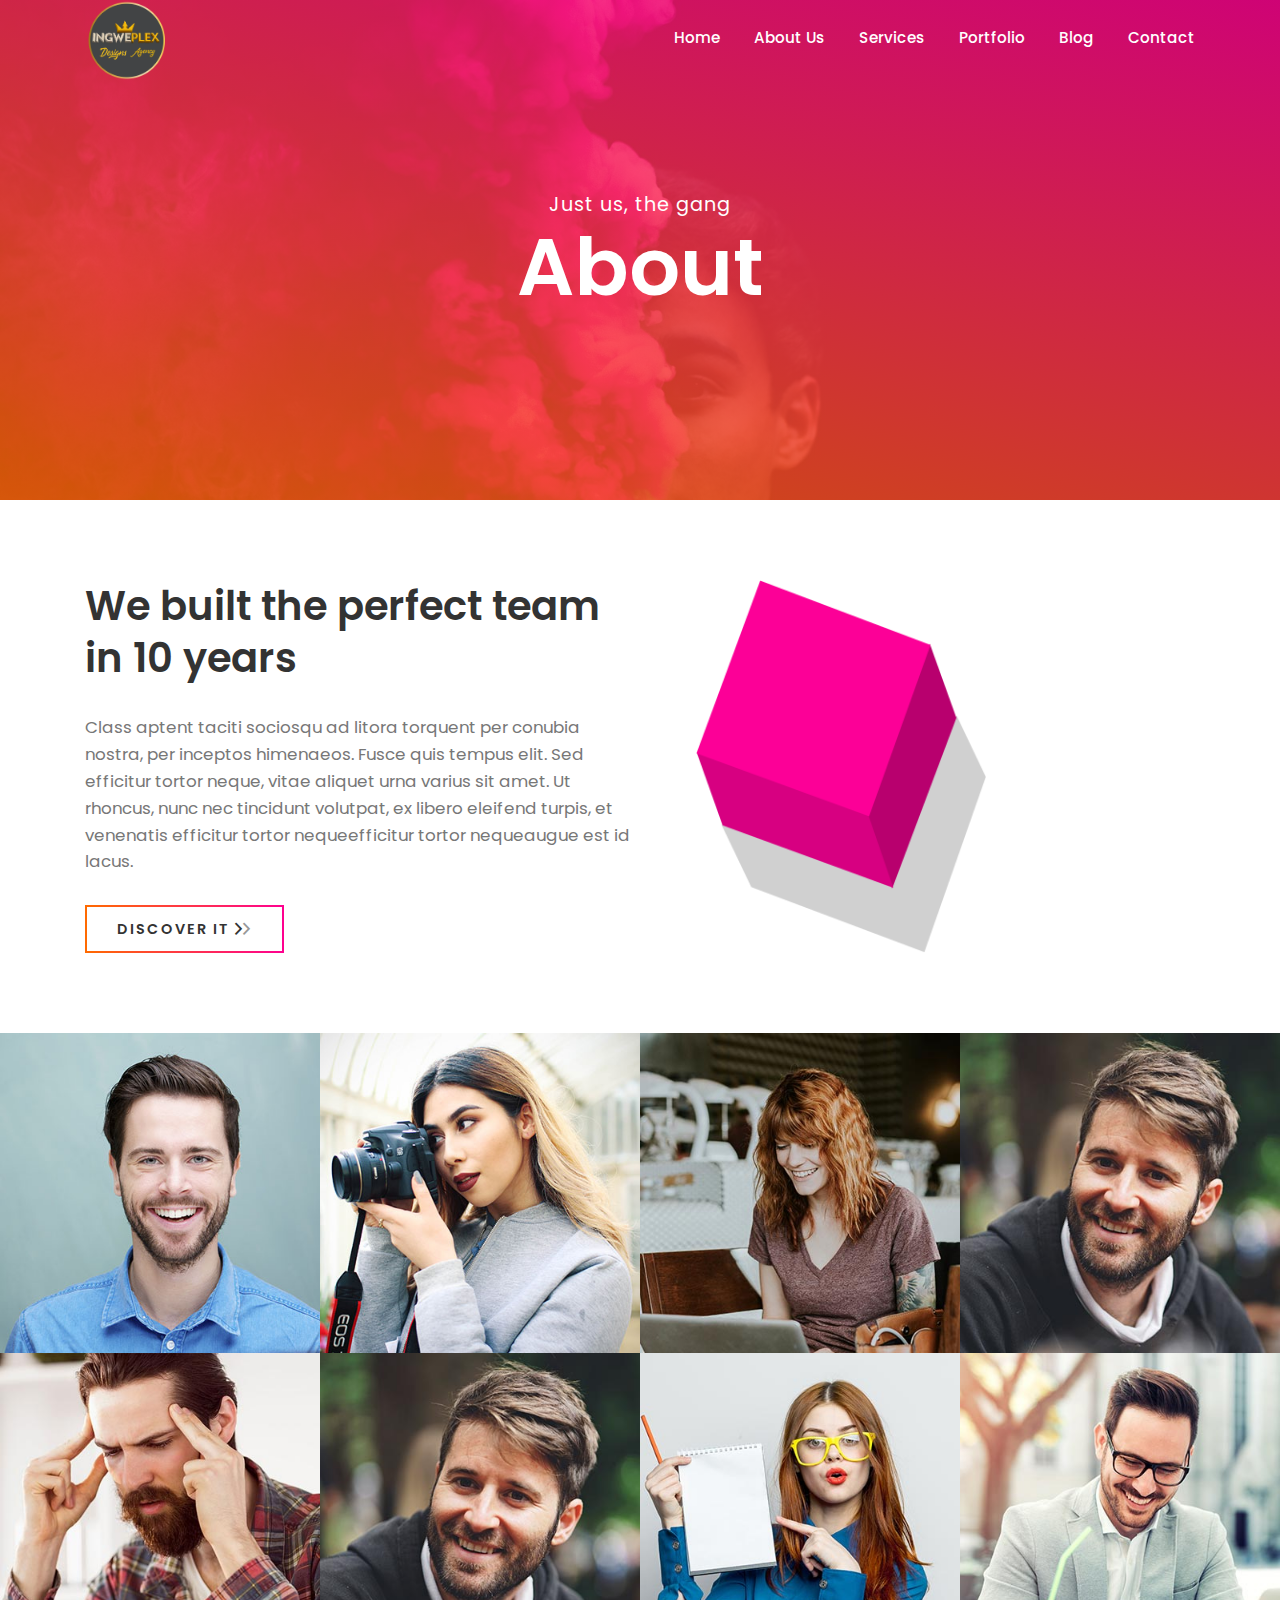
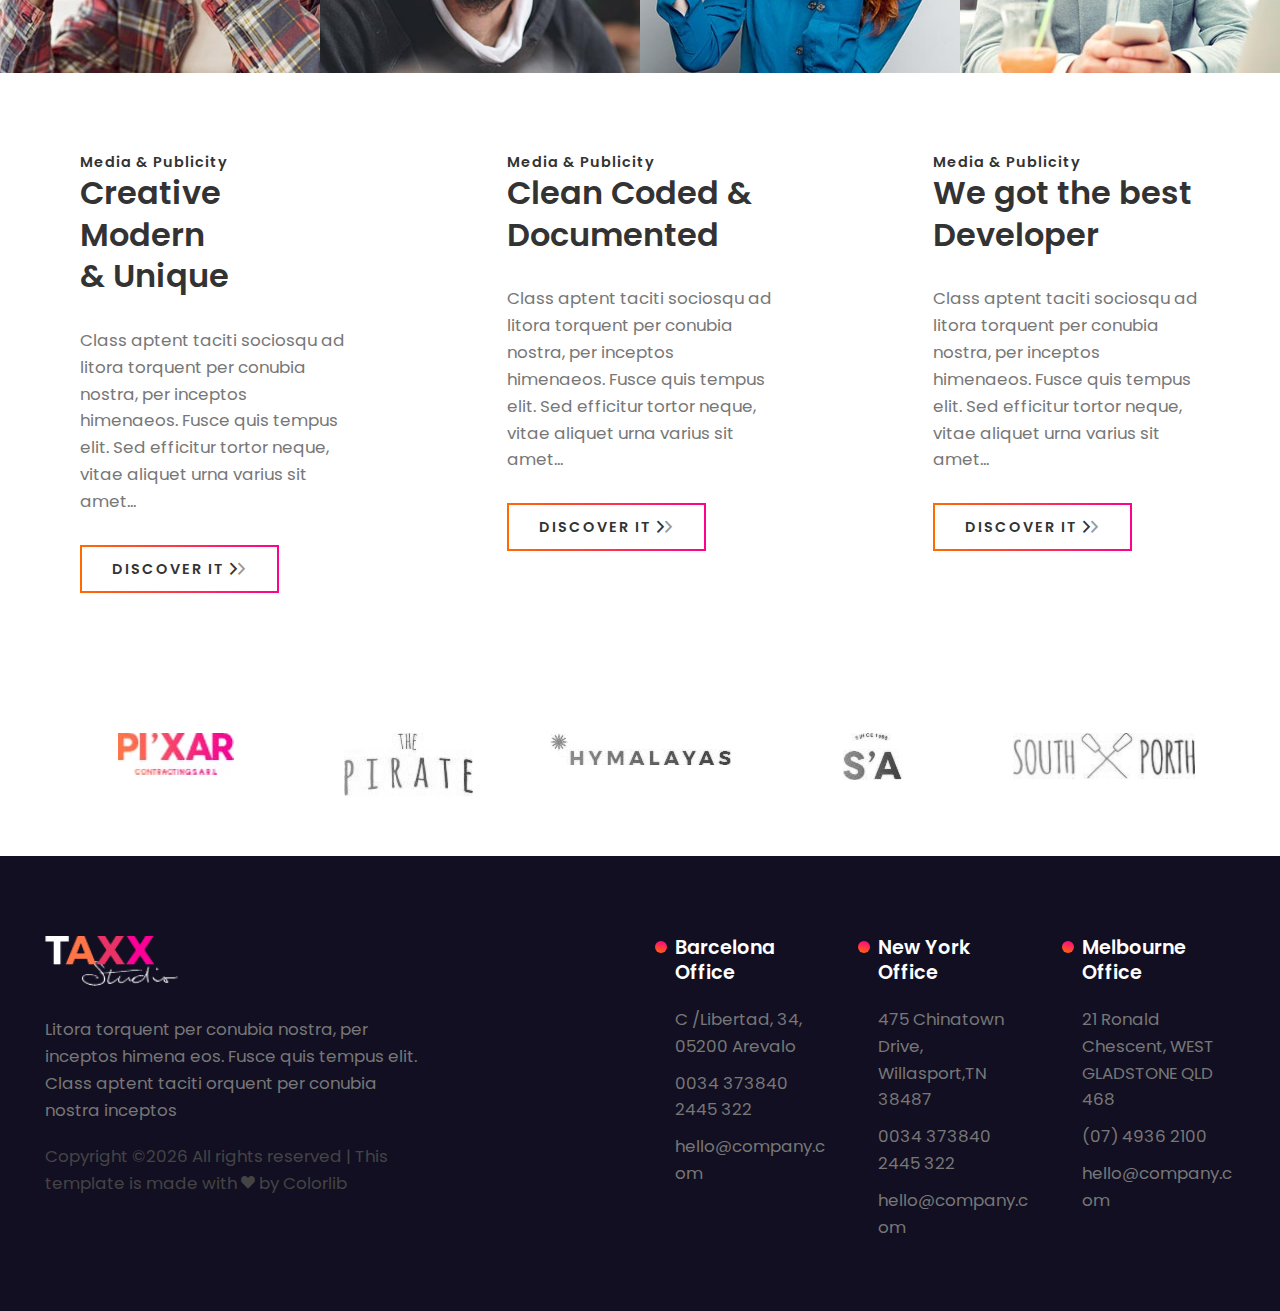
<file: 02-about-us.html>
<!DOCTYPE HTML>
<html lang="en">
<head>
	<title>Ingweplex</title>
	<meta http-equiv="X-UA-Compatible" content="IE=edge">
    <meta name="viewport" content="width=device-width, initial-scale=1">
	<meta charset="UTF-8">
	
	
	<!-- Font -->
	
	<link href="https://fonts.googleapis.com/css?family=Poppins:400,500,600,700%7CAllura" rel="stylesheet">
	
	<!-- Stylesheets -->
	
	<link href="common-css/bootstrap.css" rel="stylesheet">
	
	<link href="common-css/ionicons.css" rel="stylesheet">
	
	<link href="common-css/swiper.css" rel="stylesheet">
	
	<link href="02-about-us/css/styles.css" rel="stylesheet">
	
	<link href="02-about-us/css/responsive.css" rel="stylesheet">
	
</head>
<body>
	
 	<header>
		
		<div class="container">
		
			<a class="logo" href="#"><img src="portfolio/OFFICIAL LOGO.png" alt="Logo"></a>
			
			<div class="menu-nav-icon" data-nav-menu="#main-menu"><i class="icon ion-navicon"></i></div>
			
			<ul class="main-menu visible-on-click" id="main-menu">
				<li><a href="index.html">Home</a></li>
				<li><a href="02-about-us.html">About Us</a></li>
				<li><a href="03-services.html">Services</a></li>
				<li><a href="04-portfolio.html">Portfolio</a></li>
				<li><a href="05-news.html">Blog</a></li>
				<li><a href="06-contact.html">Contact</a></li>
			</ul><!-- main-menu -->
			
		</div><!-- container -->
	</header>

	
	<div class="main-slider" style="background-image: url(images/slider-2-1920x1080.jpg);">
		<div class="display-table center-text">
			<div class="display-table-cell">
				<div class="slider-content">
				
					<h5 class="pre-heading">Just us, the gang</h5>
					<h1><b>About</b></h1>
					
				</div><!-- slider-content-->
			</div><!--display-table-cell-->
		</div><!-- display-table-->
	</div><!-- main-slider -->
	
	
	<section class="featured-section section">
		<div class="container">
			<div class="position-relative">
				<div class="featured margin-b-30">
				
					<h3><b>We built the perfect team in 10 years</b></h3>
					<p class="margin-tb-30">Class aptent taciti sociosqu ad litora torquent per conubia nostra, 
					per inceptos himenaeos. Fusce quis tempus elit. Sed efficitur tortor neque, vitae aliquet 
					urna varius sit amet. Ut rhoncus, nunc nec tincidunt volutpat, ex libero eleifend turpis, 
					et venenatis efficitur tortor nequeefficitur tortor nequeaugue est id lacus. </p>
					<a class="btn btn-border" href="#"><b>DISCOVER IT</b><i class="ion-chevron-right"></i><i class="ion-chevron-right"></i></a>
			
				</div><!-- left-area-->
				
				<div class="box-area"><img src="images/box.png" alt=""/></div>
				
			</div><!-- position-relative-->
		</div><!-- container-->
	</section><!-- featured-section -->
	
	
	<section class="team-section">
		
		<a class="team" href="#"><img src="images/team-1-400x400.jpg" alt=""/>
			<div class="hover-color"></div>
		</a>
		<a class="team" href="#"><img src="images/team-2-400x400.jpg" alt=""/>
			<div class="hover-color"></div>
		</a>
		<a class="team" href="#"><img src="images/team-3-400x400.jpg" alt=""/>
			<div class="hover-color"></div>
		</a>
		<a class="team" href="#"><img src="images/team-4-400x400.jpg" alt=""/>
			<div class="hover-color"></div>
		</a>
		<a class="team" href="#"><img src="images/team-5-400x400.jpg" alt=""/>
			<div class="hover-color"></div>
		</a>
		<a class="team" href="#"><img src="images/team-6-400x400.jpg" alt=""/>
			<div class="hover-color"></div>
		</a>
		<a class="team" href="#"><img src="images/team-7-400x400.jpg" alt=""/>
			<div class="hover-color"></div>
		</a>
		<a class="team" href="#"><img src="images/team-8-400x400.jpg" alt=""/>
			<div class="hover-color"></div>
		</a>
		
	</section><!-- about-section -->
	
	
	<section class="about-section overflow-hidden">
		
		<div class="about">
			
			<h6><b>Media & Publicity</b></h6>
			<h4><b>Creative Modern <br/>& Unique</b></h4>
			<p class="desc margin-tb-30">Class aptent taciti sociosqu ad litora torquent per conubia nostra, 
			per inceptos himenaeos. Fusce quis tempus elit. Sed efficitur tortor neque, vitae aliquet 
			urna varius sit amet... </p>
			<a class="btn btn-border" href="#"><b>DISCOVER IT</b><i class="ion-chevron-right"></i><i class="ion-chevron-right"></i></a>
		
		</div><!-- about-->
		
		<div class="about">
			
			<h6><b>Media & Publicity</b></h6>
			<h4><b>Clean Coded & <br/>Documented</b></h4>
			<p class="desc margin-tb-30">Class aptent taciti sociosqu ad litora torquent per conubia nostra, 
			per inceptos himenaeos. Fusce quis tempus elit. Sed efficitur tortor neque, vitae aliquet 
			urna varius sit amet... </p>
			<a class="btn btn-border" href="#"><b>DISCOVER IT</b><i class="ion-chevron-right"></i><i class="ion-chevron-right"></i></a>
		
		</div><!-- about-->
		
		<div class="about">
			
			<h6><b>Media & Publicity</b></h6>
			<h4><b>We got the best <br/>Developer</b></h4>
			<p class="desc margin-tb-30">Class aptent taciti sociosqu ad litora torquent per conubia nostra, 
			per inceptos himenaeos. Fusce quis tempus elit. Sed efficitur tortor neque, vitae aliquet 
			urna varius sit amet... </p>
			<a class="btn btn-border" href="#"><b>DISCOVER IT</b><i class="ion-chevron-right"></i><i class="ion-chevron-right"></i></a>
		
		</div><!-- about-->
		
	</section><!-- about-section -->
	
	
	<section class="client-section center-text">
		<div class="container">
			<div class="swiper-container position-static" data-slide-effect="slide" data-autoheight="false" 
				data-swiper-speed="500" data-swiper-autoplay="1000" data-swiper-margin="50" data-swiper-slides-per-view="5"
				data-swiper-breakpoints="true" data-swiper-loop="true" >
				<div class="swiper-wrapper">
					
					<div class="swiper-slide">
						<a href="#"><img src="images/client-1.jpg" alt="Blog Image"></a>
					</div><!-- swiper-slide -->
					
					<div class="swiper-slide">
						<a href="#"><img src="images/client-2.jpg" alt="Blog Image"></a>
					</div><!-- swiper-slide -->
					
					<div class="swiper-slide">
						<a href="#"><img src="images/client-3.jpg" alt="Blog Image"></a>
					</div><!-- swiper-slide -->
					
					<div class="swiper-slide">
						<a href="#"><img src="images/client-4.jpg" alt="Blog Image"></a>
					</div><!-- swiper-slide -->
					
					<div class="swiper-slide">
						<a href="#"><img src="images/client-5.jpg" alt="Blog Image"></a>
					</div><!-- swiper-slide -->
					
				</div><!-- swiper-wrapper -->
			</div><!-- swiper-container -->
	
		</div><!-- container -->
	</section><!-- client-section -->
	
	<footer>
		<div class="container-fluid">
			<div class="row">
				<div class="col-md-6 col-lg-3 col-xl-4">
					<div class="margin-b-30">
						<a class="logo margin-b-10" href="#"><img src="images/logo-white.png" alt="Logo"></a>
						
						<p class="margin-tb-20">Litora torquent per conubia nostra, per inceptos himena eos. 
							Fusce quis tempus elit. Class aptent taciti orquent per conubia nostra inceptos<p>
						<p class="font-black-lite copyright"><!-- Link back to Colorlib can't be removed. Template is licensed under CC BY 3.0. -->
Copyright &copy;<script>document.write(new Date().getFullYear());</script> All rights reserved | This template is made with <i class="ion-heart" aria-hidden="true"></i> by <a href="https://colorlib.com" target="_blank">Colorlib</a>
<!-- Link back to Colorlib can't be removed. Template is licensed under CC BY 3.0. -->
</p>
						
					</div><!-- margin-b-30 -->
				</div><!-- col-sm-6 -->
				
				<div class="hidden-lg-down col-xl-2"></div>
				
				<div class="col-md-6 col-lg-3 col-xl-2">
					<div class="footer-section margin-b-30">
						<h5 class="title margin-b-20"><b>Barcelona Office</b></h5>
						<p>C /Libertad, 34, 05200 Arevalo</p>
						<p class="margin-tb-10">0034 373840 2445 322</p>
						<p>hello@company.com</p>
					</div><!-- footer-section -->
				</div><!-- col-sm-2 -->
				
				<div class="col-md-6 col-lg-3 col-xl-2">
					<div class="footer-section margin-b-30">
						<h5 class="title margin-b-20"><b>New York Office</b></h5>
						<p>475 Chinatown Drive, Willasport,TN 38487</p>
						<p class="margin-tb-10">0034 373840 2445 322</p>
						<p>hello@company.com</p>
					</div><!-- footer-section -->
				</div><!-- col-sm-2 -->
				
				<div class="col-md-6 col-lg-3 col-xl-2">
					<div class="footer-section margin-b-30">
						<h5 class="title margin-b-20"><b>Melbourne Office</b></h5>
						<p>21 Ronald Chescent, WEST GLADSTONE QLD 468</p>
						<p class="margin-tb-10">(07) 4936 2100</p>
						<p>hello@company.com</p>
					</div><!-- footer-section -->
				</div><!-- col-sm-2 -->
				
			</div><!-- row -->
		</div><!-- container -->
	</footer>
	
	<!-- SCIPTS -->
	
	<script src="common-js/jquery-3.1.1.min.js"></script>
	
	<script src="common-js/tether.min.js"></script>
	
	<script src="common-js/bootstrap.js"></script>
	
	<script src="common-js/swiper.js"></script>
	
	<script src="common-js/scripts.js"></script>
	
	
</body>
</html>
</file>
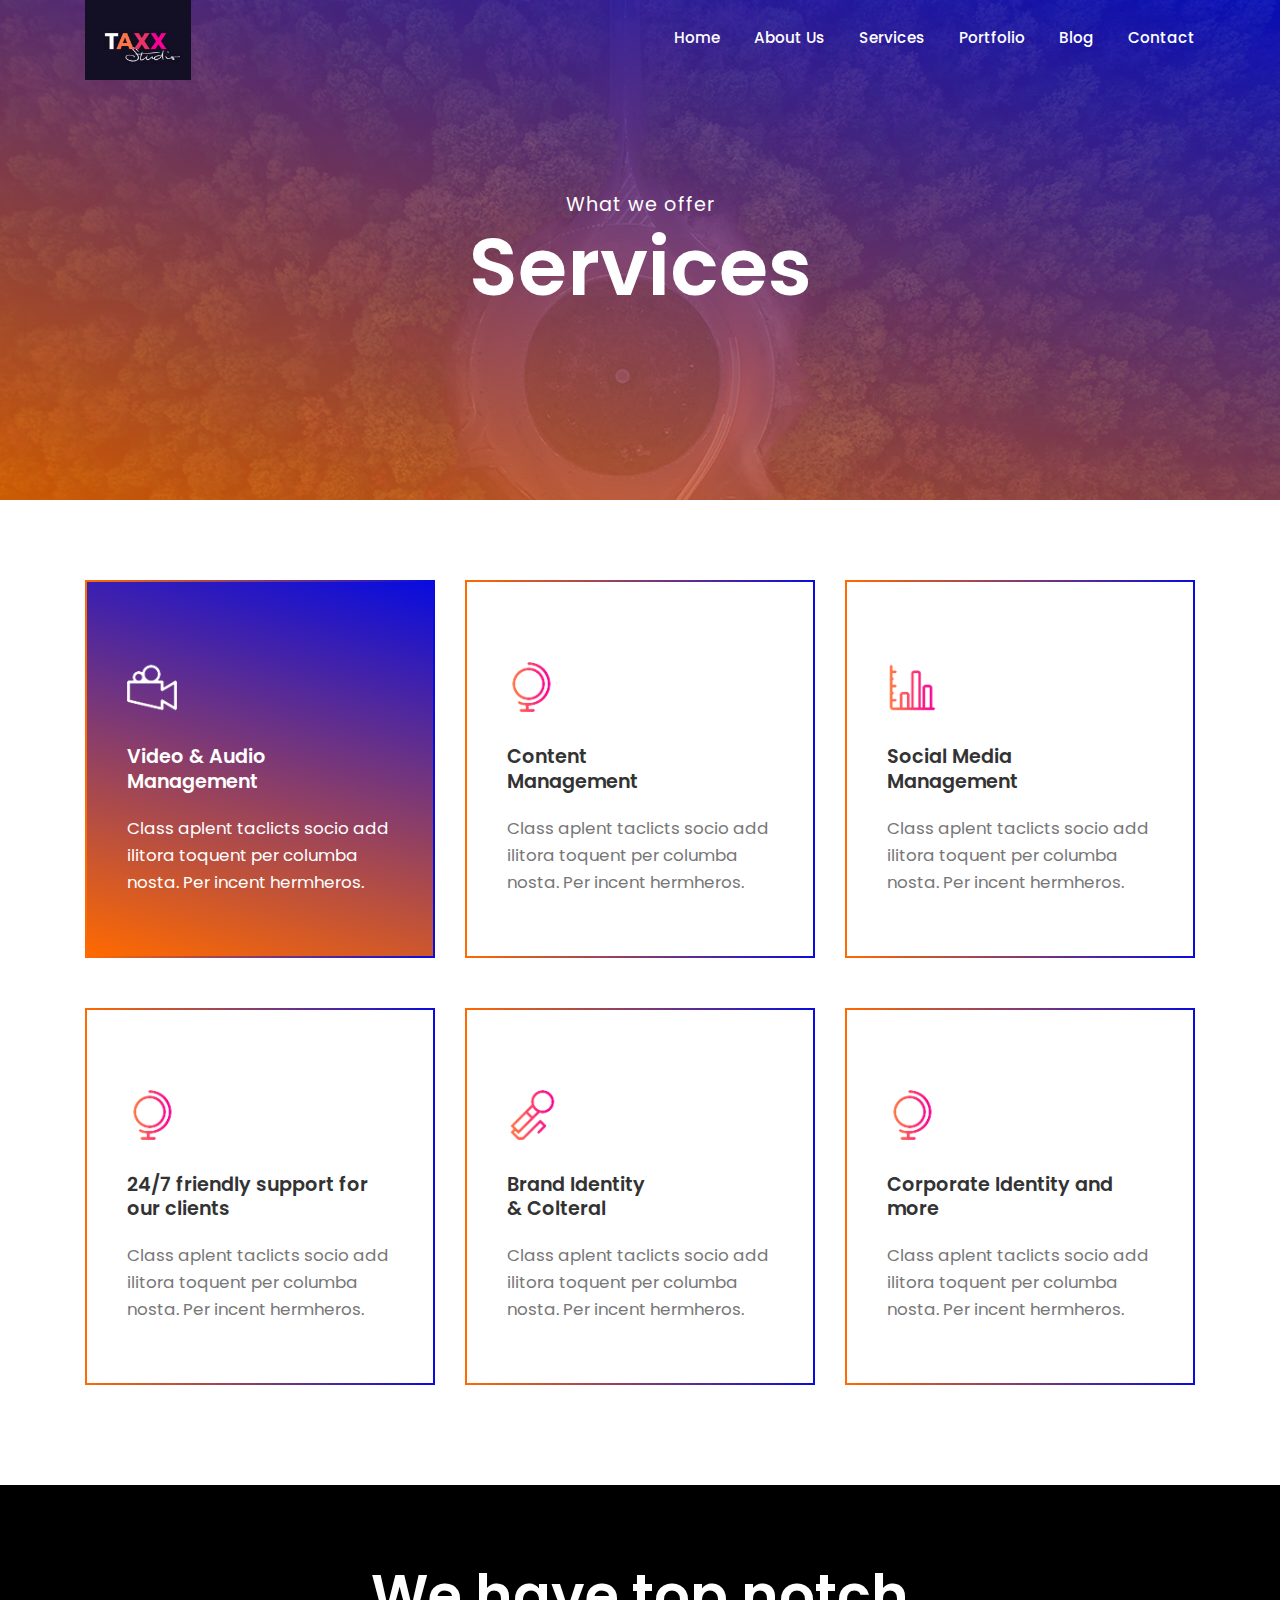
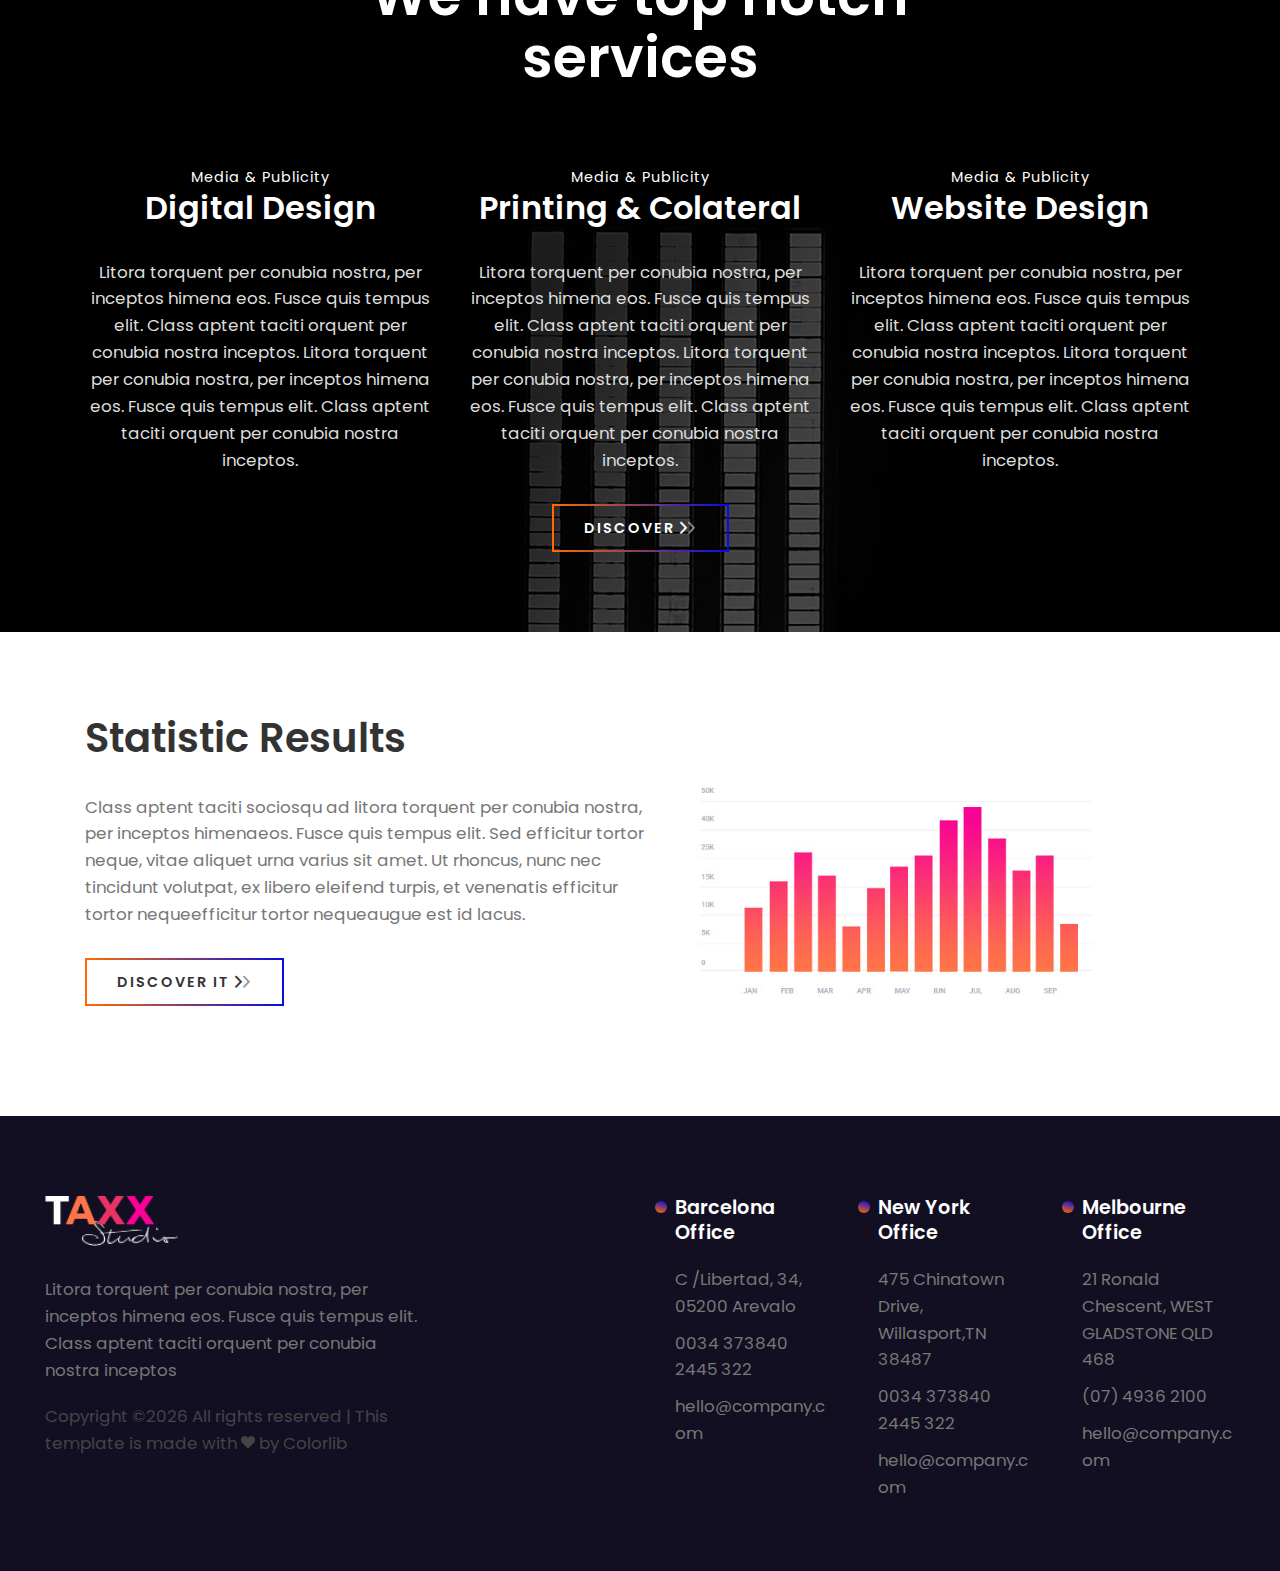
<file: 03-services.html>
<!DOCTYPE HTML>
<html lang="en">
<head>
	<title>Taxx</title>
	<meta http-equiv="X-UA-Compatible" content="IE=edge">
    <meta name="viewport" content="width=device-width, initial-scale=1">
	<meta charset="UTF-8">
	
	
	<!-- Font -->
	
	<link href="https://fonts.googleapis.com/css?family=Poppins:400,500,600,700%7CAllura" rel="stylesheet">
	
	<!-- Stylesheets -->
	
	<link href="common-css/bootstrap.css" rel="stylesheet">
	
	<link href="common-css/ionicons.css" rel="stylesheet">
	
	<link href="03-services/css/styles.css" rel="stylesheet">
	
	<link href="03-services/css/responsive.css" rel="stylesheet">
	
</head>
<body>
	
 	<header>
		
		<div class="container">
		
			<a class="logo" href="#"><img src="images/logo-with-bg.jpg" alt="Logo"></a>
			
			<div class="menu-nav-icon" data-nav-menu="#main-menu"><i class="icon ion-navicon"></i></div>
			
			<ul class="main-menu visible-on-click" id="main-menu">
				<li><a href="index.html">Home</a></li>
				<li><a href="02-about-us.html">About Us</a></li>
				<li><a href="03-services.html">Services</a></li>
				<li><a href="04-portfolio.html">Portfolio</a></li>
				<li><a href="05-news.html">Blog</a></li>
				<li><a href="06-contact.html">Contact</a></li>
			</ul><!-- main-menu -->
			
		</div><!-- container -->
	</header>

	
	<div class="main-slider" style="background-image: url(images/slider-3-1920x1080.jpg);">
		<div class="display-table center-text">
			<div class="display-table-cell">
				<div class="slider-content">
				
					<h5 class="pre-heading">What we offer</h5>
					<h1><b>Services</b></h1>
					
				</div><!-- slider-content-->
			</div><!--display-table-cell-->
		</div><!-- display-table-->
	</div><!-- main-slider -->
	
	
	
	<section class="iconbox-section section">
		<div class="container">
			<div class="row">
					
				<div class="col-sm-12 col-md-6 col-lg-4">
					<a class="icnbox active margin-b-50" href="#">
						<i class="margin-b-10 icon icon-gradient-2 icon-gradient-camera"></i>
						<h5 class="margin-tb-20"><b>Video & Audio <br/>Management</b></h5>
						<p class="desc">Class aplent taclicts socio add ilitora toquent per columba nosta.
							Per incent hermheros.</p>
					</a><!-- icnbox -->
				</div><!-- col-sm-4 -->
				
				<div class="col-sm-12 col-md-6 col-lg-4">
					<a class="icnbox margin-b-50" href="#">
						<i class="margin-b-10 icon icon-gradient-2 icon-gradient-four-arrow"></i>
						<h5 class="margin-tb-20"><b>Content <br/>Management</b></h5>
						<p class="desc">Class aplent taclicts socio add ilitora toquent per columba nosta.
							Per incent hermheros.</p>
					</a><!-- icnbox -->
				</div><!-- col-sm-4 -->
				
				<div class="col-sm-12 col-md-6 col-lg-4">
					<a class="icnbox margin-b-50" href="#">
						<i class="margin-b-10 icon icon-gradient-2 icon-gradient-bar-chart"></i>
						<h5 class="margin-tb-20"><b>Social Media <br/>Management</b></h5>
						<p class="desc">Class aplent taclicts socio add ilitora toquent per columba nosta.
							Per incent hermheros.</p>
					</a><!-- icnbox -->
				</div><!-- col-sm-4 -->
				
				<div class="col-sm-12 col-md-6 col-lg-4">
					<a class="icnbox margin-b-50" href="#">
						<i class="margin-b-10 icon icon-gradient-2 icon-gradient-world"></i>
						<h5 class="margin-tb-20"><b>24/7 friendly support for our clients</b></h5>
						<p class="desc">Class aplent taclicts socio add ilitora toquent per columba nosta.
							Per incent hermheros.</p>
					</a><!-- icnbox -->
				</div><!-- col-sm-4 -->
				
				<div class="col-sm-12 col-md-6 col-lg-4">
					<a class="icnbox margin-b-50" href="#">
						<i class="margin-b-10 icon icon-gradient-2 icon-gradient-mike"></i>
						<h5 class="margin-tb-20"><b>Brand Identity <br/>& Colteral</b></h5>
						<p class="desc">Class aplent taclicts socio add ilitora toquent per columba nosta.
							Per incent hermheros.</p>
					</a><!-- icnbox -->
				</div><!-- col-sm-4 -->
				
				<div class="col-sm-12 col-md-6 col-lg-4">
					<a class="icnbox margin-b-50" href="#">
						<i class="margin-b-10 icon icon-gradient-2 icon-gradient-world"></i>
						<h5 class="margin-tb-20"><b>Corporate Identity and more</b></h5>
						<p class="desc">Class aplent taclicts socio add ilitora toquent per columba nosta.
							Per incent hermheros.</p>
					</a><!-- icnbox -->
				</div><!-- col-sm-4 -->
				
			</div><!-- row-->
		</div><!-- container-->
	</section><!-- iconbox-section -->
	
	
	<section class="top-service-section section center-text font-white">
		<div class="container">
			<div class="row">
				<div class="col-sm-2"></div>
				
				<div class="col-sm-8">
					<h2 class="heading margin-b-80"><b>We have top notch services</b></h2>
				</div>
				
				<div class="col-sm-12 col-md-6 col-lg-4">
					<h6>Media & Publicity</h6>
					<h4 class="margin-t-10"><b>Digital Design</b></h6>
					<p class="margin-tb-30 font-semi-white">Litora torquent per conubia nostra, per inceptos himena eos. Fusce quis tempus elit. 
					Class aptent taciti orquent per conubia nostra inceptos. Litora torquent per conubia 
					nostra, per inceptos himena eos. Fusce quis tempus elit. 
					Class aptent taciti orquent per conubia nostra inceptos.</p>
				</div><!-- col-md-4-->
				
				<div class="col-sm-12 col-md-6 col-lg-4">
					<h6>Media & Publicity</h6>
					<h4 class="margin-t-10"><b>Printing & Colateral</b></h6>
					<p class="margin-tb-30 font-semi-white">Litora torquent per conubia nostra, per inceptos himena eos. Fusce quis tempus elit. 
					Class aptent taciti orquent per conubia nostra inceptos. Litora torquent per conubia 
					nostra, per inceptos himena eos. Fusce quis tempus elit. 
					Class aptent taciti orquent per conubia nostra inceptos.</p>
				</div><!-- col-md-4-->
				
				<div class="col-sm-12 col-md-6 col-lg-4">
					<h6>Media & Publicity</h6>
					<h4 class="margin-t-10"><b>Website Design</b></h6>
					<p class="margin-tb-30 font-semi-white">Litora torquent per conubia nostra, per inceptos himena eos. Fusce quis tempus elit. 
					Class aptent taciti orquent per conubia nostra inceptos. Litora torquent per conubia 
					nostra, per inceptos himena eos. Fusce quis tempus elit. 
					Class aptent taciti orquent per conubia nostra inceptos.</p>
				</div><!-- col-md-4-->
				
			</div><!-- row-->
			
			<a class="btn btn-border margin-b-30" href="#"><b>DISCOVER</b><i class="ion-chevron-right"></i><i class="ion-chevron-right"></i></a>
		</div><!-- container-->
	</section><!-- top-service-section -->
	
	<section class="statistic-section section">
		<div class="container">
			<div class="position-relative">
				<div class="statistic margin-b-30">
				
					<h3><b>Statistic Results</b></h3>
					<p class="margin-tb-30">Class aptent taciti sociosqu ad litora torquent per conubia nostra, 
					per inceptos himenaeos. Fusce quis tempus elit. Sed efficitur tortor neque, vitae aliquet 
					urna varius sit amet. Ut rhoncus, nunc nec tincidunt volutpat, ex libero eleifend turpis, 
					et venenatis efficitur tortor nequeefficitur tortor nequeaugue est id lacus. </p>
					<a class="btn btn-border margin-b-30" href="#"><b>DISCOVER IT</b><i class="ion-chevron-right"></i><i class="ion-chevron-right"></i></a>
			
				</div><!-- left-area-->
				
				<div class="chart-area margin-b-30">
					<img src="images/chart.jpg" alt=""/>
				</div><!-- right-area-->
				
			</div><!-- position-relative-->
		</div><!-- container-->
	</section><!-- statistic-section -->
	
	
	<footer>
		<div class="container-fluid">
			<div class="row">
				<div class="col-md-6 col-lg-3 col-xl-4">
					<div class="margin-b-30">
						<a class="logo margin-b-10" href="#"><img src="images/logo-white.png" alt="Logo"></a>
						
						<p class="margin-tb-20">Litora torquent per conubia nostra, per inceptos himena eos. 
							Fusce quis tempus elit. Class aptent taciti orquent per conubia nostra inceptos<p>
						<p class="font-black-lite copyright"><!-- Link back to Colorlib can't be removed. Template is licensed under CC BY 3.0. -->
Copyright &copy;<script>document.write(new Date().getFullYear());</script> All rights reserved | This template is made with <i class="ion-heart" aria-hidden="true"></i> by <a href="https://colorlib.com" target="_blank">Colorlib</a>
<!-- Link back to Colorlib can't be removed. Template is licensed under CC BY 3.0. -->
</p>
						
					</div><!-- margin-b-30 -->
				</div><!-- col-sm-6 -->
				
				<div class="hidden-lg-down col-xl-2"></div>
				
				<div class="col-md-6 col-lg-3 col-xl-2">
					<div class="footer-section margin-b-30">
						<h5 class="title margin-b-20"><b>Barcelona Office</b></h5>
						<p>C /Libertad, 34, 05200 Arevalo</p>
						<p class="margin-tb-10">0034 373840 2445 322</p>
						<p>hello@company.com</p>
					</div><!-- footer-section -->
				</div><!-- col-sm-2 -->
				
				<div class="col-md-6 col-lg-3 col-xl-2">
					<div class="footer-section margin-b-30">
						<h5 class="title margin-b-20"><b>New York Office</b></h5>
						<p>475 Chinatown Drive, Willasport,TN 38487</p>
						<p class="margin-tb-10">0034 373840 2445 322</p>
						<p>hello@company.com</p>
					</div><!-- footer-section -->
				</div><!-- col-sm-2 -->
				
				<div class="col-md-6 col-lg-3 col-xl-2">
					<div class="footer-section margin-b-30">
						<h5 class="title margin-b-20"><b>Melbourne Office</b></h5>
						<p>21 Ronald Chescent, WEST GLADSTONE QLD 468</p>
						<p class="margin-tb-10">(07) 4936 2100</p>
						<p>hello@company.com</p>
					</div><!-- footer-section -->
				</div><!-- col-sm-2 -->
				
			</div><!-- row -->
		</div><!-- container -->
	</footer>
	
	<!-- SCIPTS -->
	
	<script src="common-js/jquery-3.1.1.min.js"></script>
	
	<script src="common-js/tether.min.js"></script>
	
	<script src="common-js/bootstrap.js"></script>
	
	<script src="common-js/scripts.js"></script>
	
	
</body>
</html>
</file>
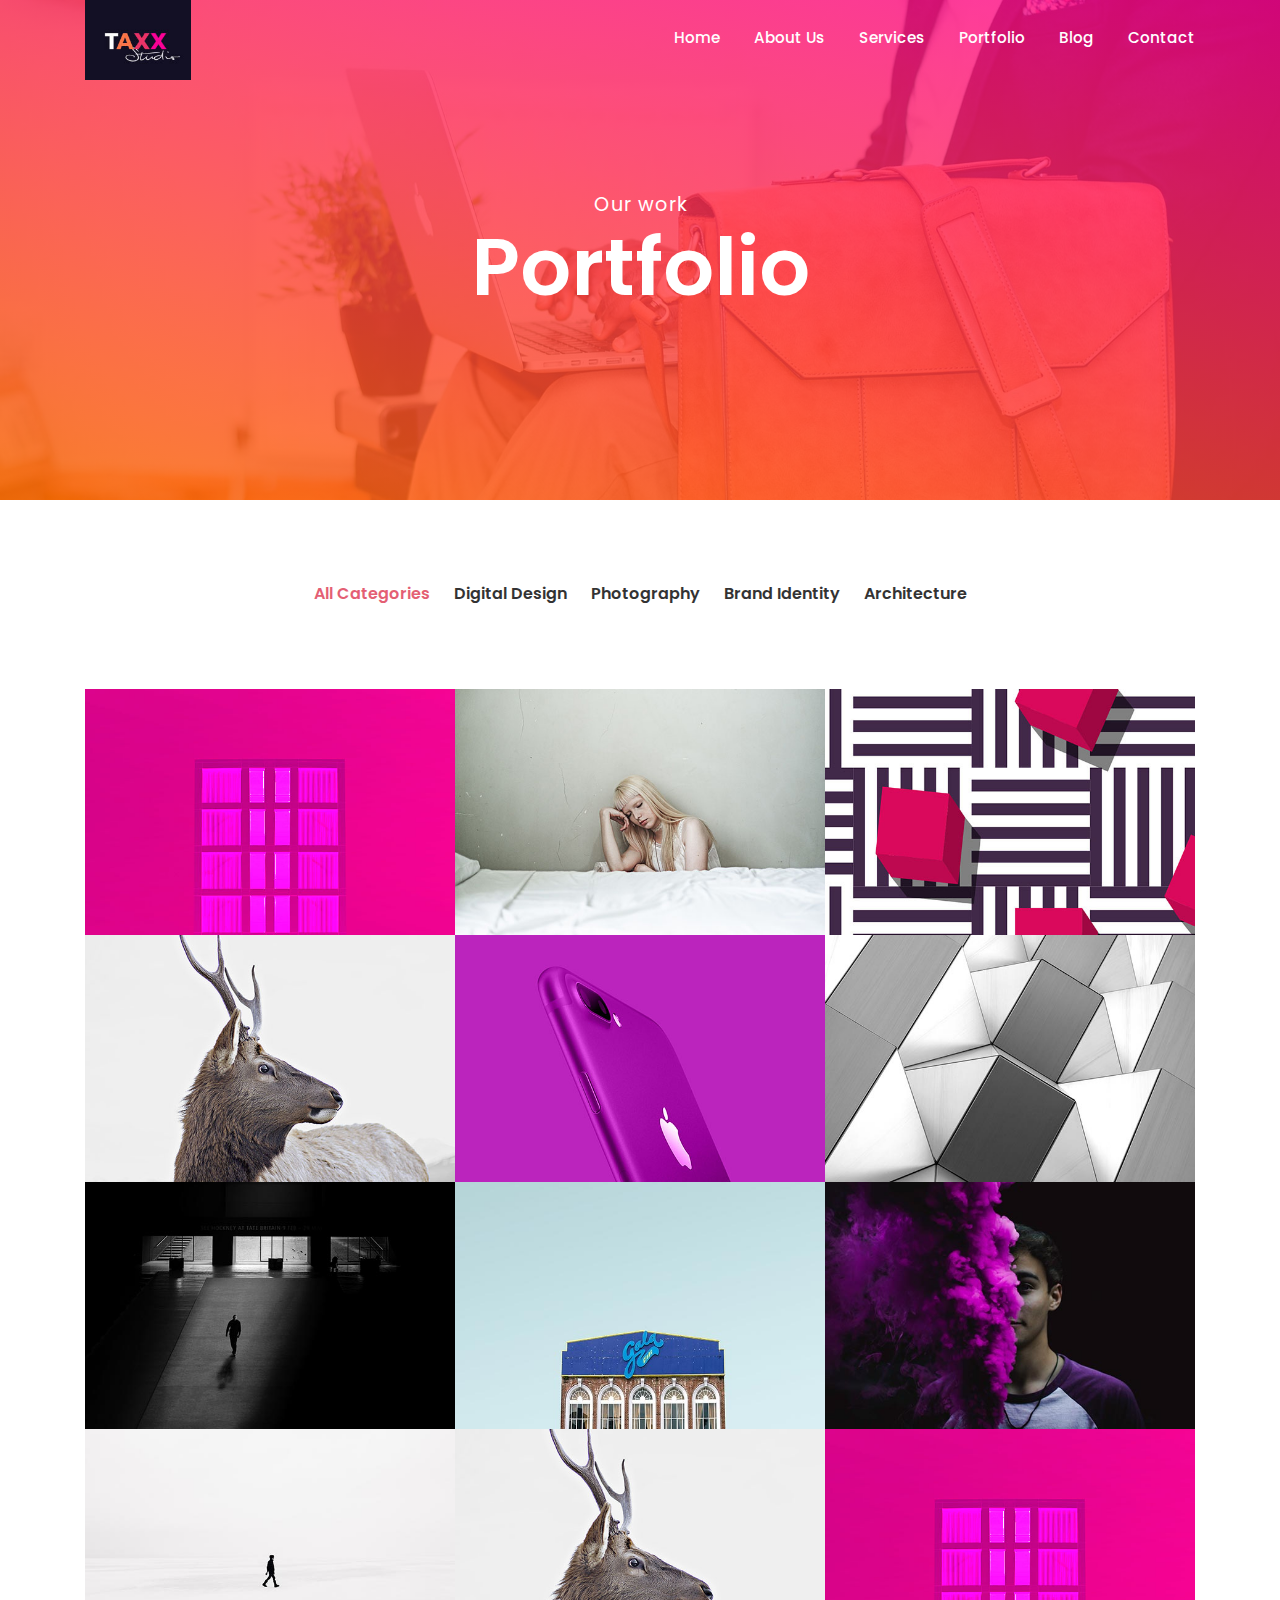
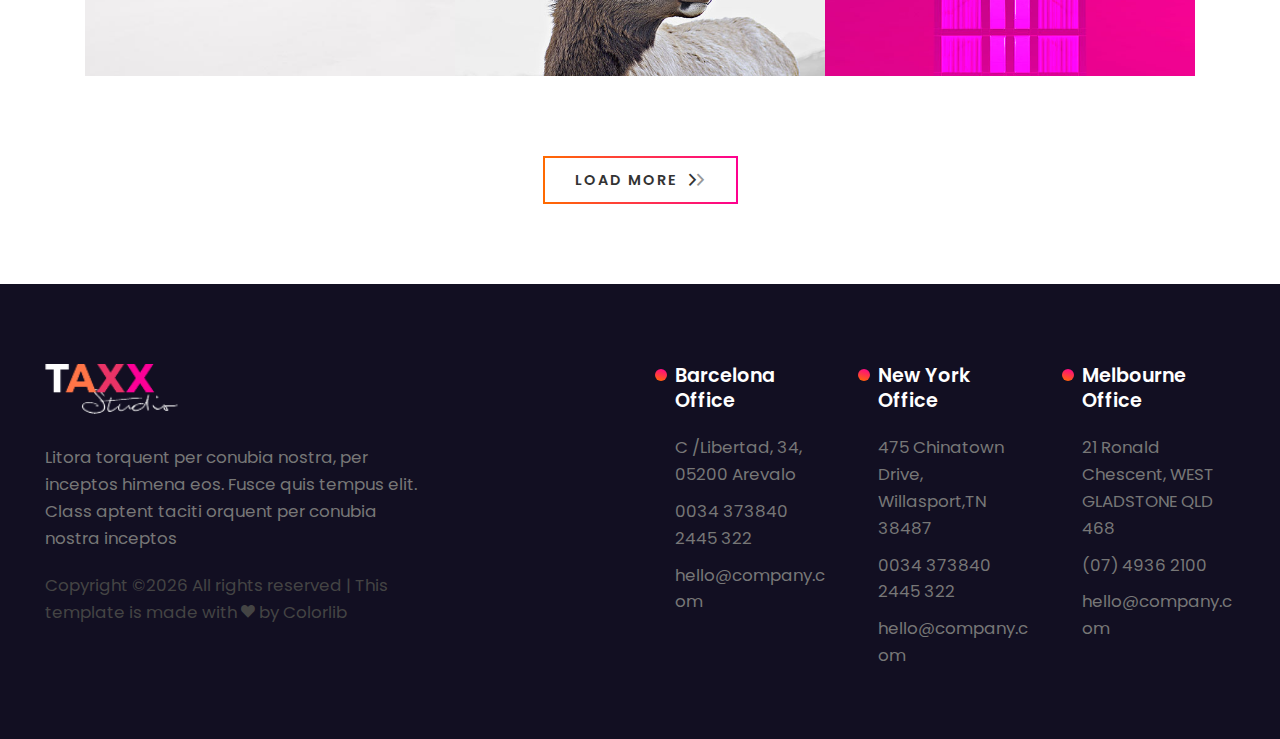
<file: 04-portfolio.html>
<!DOCTYPE HTML>
<html lang="en">
<head>
	<title>Taxx</title>
	<meta http-equiv="X-UA-Compatible" content="IE=edge">
    <meta name="viewport" content="width=device-width, initial-scale=1">
	<meta charset="UTF-8">
	
	
	<!-- Font -->
	
	<link href="https://fonts.googleapis.com/css?family=Poppins:400,500,600,700%7CAllura" rel="stylesheet">
	
	<!-- Stylesheets -->
	
	<link href="common-css/bootstrap.css" rel="stylesheet">
	
	<link href="common-css/ionicons.css" rel="stylesheet">
	
	<link href="04-portfolio/css/styles.css" rel="stylesheet">
	
	<link href="04-portfolio/css/responsive.css" rel="stylesheet">
	
</head>
<body>
	
 	<header>
		
		<div class="container">
		
			<a class="logo" href="#"><img src="images/logo-with-bg.jpg" alt="Logo"></a>
			
			<div class="menu-nav-icon" data-nav-menu="#main-menu"><i class="icon ion-navicon"></i></div>
			
			<ul class="main-menu visible-on-click" id="main-menu">
				<li><a href="index.html">Home</a></li>
				<li><a href="02-about-us.html">About Us</a></li>
				<li><a href="03-services.html">Services</a></li>
				<li><a href="04-portfolio.html">Portfolio</a></li>
				<li><a href="05-news.html">Blog</a></li>
				<li><a href="06-contact.html">Contact</a></li>
			</ul><!-- main-menu -->
			
		</div><!-- container -->
	</header>

	
	<div class="main-slider" style="background-image: url(images/slider-5-1920x1080.jpg);">
		<div class="display-table center-text">
			<div class="display-table-cell">
				<div class="slider-content">
				
					<h5 class="pre-heading">Our work</h5>
					<h1><b>Portfolio</b></h1>
					
				</div><!-- slider-content-->
			</div><!--display-table-cell-->
		</div><!-- display-table-->
	</div><!-- main-slider -->
	
	
	
	<section class="porfolio-section section center-text">
		<div class="container">
			<div class="portfolioFilter clearfix margin-b-80">
				<a href="#" data-filter="*" class="current"><b>All Categories</b></a>
				<a href="#" data-filter=".digital-design"><b>Digital Design</b></a>
				<a href="#" data-filter=".photography"><b>Photography</b></a>
				<a href="#" data-filter=".brand-identity"><b>Brand Identity</b></a>
				<a href="#" data-filter=".architecture"><b>Architecture</b></a>
			</div><!-- portfolioFilter -->
			
			<div class="portfolioContainer image-gallery margin-b-80">
				
				<div class="p-item digital-design"><a href="#">
					<img src="images/portfolio-1-600x400.jpg" alt="Gallery Image">
						<div class="portfolio-info">
							<div class="display-table">
								<div class="display-table-cell">
									<h5 class="title"><b>Corporate and Brand Identity</b></h5>
									<h6 class="pre-title">BRAND IDENTITY</h6>
								</div><!-- display-table-cell -->
							</div><!-- display-table -->
						</div><!-- portfolio-info -->
					</a>
				</div><!-- p-item -->
				
				<div class="p-item architecture"><a href="#">
					<img src="images/portfolio-2-600x400.jpg" alt="Gallery Image">
					<div class="portfolio-info">
							<div class="display-table">
								<div class="display-table-cell">
									<h5 class="title"><b>Corporate and Brand Identity</b></h5>
									<h6 class="pre-title">BRAND IDENTITY</h6>
								</div><!-- display-table-cell -->
							</div><!-- display-table -->
						</div><!-- portfolio-info -->
					</a>
				</div><!-- p-item -->
					
				<div class="p-item photography"><a href="#">
					<img src="images/portfolio-3-600x400.jpg" alt="Gallery Image">
					<div class="portfolio-info">
							<div class="display-table">
								<div class="display-table-cell">
									<h5 class="title"><b>Corporate and Brand Identity</b></h5>
									<h6 class="pre-title">BRAND IDENTITY</h6>
								</div><!-- display-table-cell -->
							</div><!-- display-table -->
						</div><!-- portfolio-info -->
					</a>
				</div><!-- p-item -->
					
				<div class="p-item photography"><a href="#">
					<img src="images/portfolio-4-600x400.jpg" alt="Gallery Image">
					<div class="portfolio-info">
							<div class="display-table">
								<div class="display-table-cell">
									<h5 class="title"><b>Corporate and Brand Identity</b></h5>
									<h6 class="pre-title">BRAND IDENTITY</h6>
								</div><!-- display-table-cell -->
							</div><!-- display-table -->
						</div><!-- portfolio-info -->
					</a>
				</div><!-- p-item -->
					
				<div class="p-item architecture brand-identity"><a href="#">
					<img src="images/portfolio-5-600x400.jpg" alt="Gallery Image">
					<div class="portfolio-info">
							<div class="display-table">
								<div class="display-table-cell">
									<h5 class="title"><b>Corporate and Brand Identity</b></h5>
									<h6 class="pre-title">BRAND IDENTITY</h6>
								</div><!-- display-table-cell -->
							</div><!-- display-table -->
						</div><!-- portfolio-info -->
					</a>
				</div><!-- p-item -->
					
				<div class="p-item digital-design brand-identity"><a href="#">
					<img src="images/portfolio-6-600x400.jpg" alt="Gallery Image">
					<div class="portfolio-info">
							<div class="display-table">
								<div class="display-table-cell">
									<h5 class="title"><b>Corporate and Brand Identity</b></h5>
									<h6 class="pre-title">BRAND IDENTITY</h6>
								</div><!-- display-table-cell -->
							</div><!-- display-table -->
						</div><!-- portfolio-info -->
					</a>
				</div><!-- p-item -->
					
				<div class="p-item architecture"><a href="#">
					<img src="images/portfolio-7-600x400.jpg" alt="Gallery Image">
					<div class="portfolio-info">
							<div class="display-table">
								<div class="display-table-cell">
									<h5 class="title"><b>Corporate and Brand Identity</b></h5>
									<h6 class="pre-title">BRAND IDENTITY</h6>
								</div><!-- display-table-cell -->
							</div><!-- display-table -->
						</div><!-- portfolio-info -->
					</a>
				</div><!-- p-item -->
				
				<div class="p-item digital-design"><a href="#">
					<img src="images/portfolio-8-600x400.jpg" alt="Gallery Image">
					<div class="portfolio-info">
							<div class="display-table">
								<div class="display-table-cell">
									<h5 class="title"><b>Corporate and Brand Identity</b></h5>
									<h6 class="pre-title">BRAND IDENTITY</h6>
								</div><!-- display-table-cell -->
							</div><!-- display-table -->
						</div><!-- portfolio-info -->
					</a>
				</div><!-- p-item -->
					
				<div class="p-item architecture"><a href="#">
					<img src="images/portfolio-9-600x400.jpg" alt="Gallery Image">
					<div class="portfolio-info">
							<div class="display-table">
								<div class="display-table-cell">
									<h5 class="title"><b>Corporate and Brand Identity</b></h5>
									<h6 class="pre-title">BRAND IDENTITY</h6>
								</div><!-- display-table-cell -->
							</div><!-- display-table -->
						</div><!-- portfolio-info -->
					</a>
				</div><!-- p-item -->
					
				<div class="p-item photography"><a href="#">
					<img src="images/portfolio-10-600x400.jpg" alt="Gallery Image">
					<div class="portfolio-info">
							<div class="display-table">
								<div class="display-table-cell">
									<h5 class="title"><b>Corporate and Brand Identity</b></h5>
									<h6 class="pre-title">BRAND IDENTITY</h6>
								</div><!-- display-table-cell -->
							</div><!-- display-table -->
						</div><!-- portfolio-info -->
					</a>
				</div><!-- p-item -->
					
				<div class="p-item architecture"><a href="#">
					<img src="images/portfolio-11-600x400.jpg" alt="Gallery Image">
					<div class="portfolio-info">
							<div class="display-table">
								<div class="display-table-cell">
									<h5 class="title"><b>Corporate and Brand Identity</b></h5>
									<h6 class="pre-title">BRAND IDENTITY</h6>
								</div><!-- display-table-cell -->
							</div><!-- display-table -->
						</div><!-- portfolio-info -->
					</a>
				</div><!-- p-item -->
					
				<div class="p-item digital-design"><a href="#">
					<img src="images/portfolio-12-600x400.jpg" alt="Gallery Image">
					<div class="portfolio-info">
							<div class="display-table">
								<div class="display-table-cell">
									<h5 class="title"><b>Corporate and Brand Identity</b></h5>
									<h6 class="pre-title">BRAND IDENTITY</h6>
								</div><!-- display-table-cell -->
							</div><!-- display-table -->
						</div><!-- portfolio-info -->
					</a>
				</div><!-- p-item -->
					
			</div><!-- portfolioContainer -->
			
			<a class="btn btn-border margin-b-30" href="#"><b>LOAD MORE</b>
				<i class="ion-chevron-right"></i><i class="ion-chevron-right"></i></a>
			
		</div><!-- container -->
	</section><!-- porfolio-section -->
	
	
	<footer>
		<div class="container-fluid">
			<div class="row">
				<div class="col-md-6 col-lg-3 col-xl-4">
					<div class="margin-b-30">
						<a class="logo margin-b-10" href="#"><img src="images/logo-white.png" alt="Logo"></a>
						
						<p class="margin-tb-20">Litora torquent per conubia nostra, per inceptos himena eos. 
							Fusce quis tempus elit. Class aptent taciti orquent per conubia nostra inceptos<p>
						<p class="font-black-lite copyright"><!-- Link back to Colorlib can't be removed. Template is licensed under CC BY 3.0. -->
Copyright &copy;<script>document.write(new Date().getFullYear());</script> All rights reserved | This template is made with <i class="ion-heart" aria-hidden="true"></i> by <a href="https://colorlib.com" target="_blank">Colorlib</a>
<!-- Link back to Colorlib can't be removed. Template is licensed under CC BY 3.0. -->
</p>
						
					</div><!-- margin-b-30 -->
				</div><!-- col-sm-6 -->
				
				<div class="hidden-lg-down col-xl-2"></div>
				
				<div class="col-md-6 col-lg-3 col-xl-2">
					<div class="footer-section margin-b-30">
						<h5 class="title margin-b-20"><b>Barcelona Office</b></h5>
						<p>C /Libertad, 34, 05200 Arevalo</p>
						<p class="margin-tb-10">0034 373840 2445 322</p>
						<p>hello@company.com</p>
					</div><!-- footer-section -->
				</div><!-- col-sm-2 -->
				
				<div class="col-md-6 col-lg-3 col-xl-2">
					<div class="footer-section margin-b-30">
						<h5 class="title margin-b-20"><b>New York Office</b></h5>
						<p>475 Chinatown Drive, Willasport,TN 38487</p>
						<p class="margin-tb-10">0034 373840 2445 322</p>
						<p>hello@company.com</p>
					</div><!-- footer-section -->
				</div><!-- col-sm-2 -->
				
				<div class="col-md-6 col-lg-3 col-xl-2">
					<div class="footer-section margin-b-30">
						<h5 class="title margin-b-20"><b>Melbourne Office</b></h5>
						<p>21 Ronald Chescent, WEST GLADSTONE QLD 468</p>
						<p class="margin-tb-10">(07) 4936 2100</p>
						<p>hello@company.com</p>
					</div><!-- footer-section -->
				</div><!-- col-sm-2 -->
				
			</div><!-- row -->
		</div><!-- container -->
	</footer>
	
	<!-- SCIPTS -->
	
	<script src="common-js/jquery-3.1.1.min.js"></script>
	
	<script src="common-js/tether.min.js"></script>
	
	<script src="common-js/bootstrap.js"></script>
	
	<script src="common-js/isotope.pkgd.min.js"></script>
	
	<script src="common-js/scripts.js"></script>
	
	
</body>
</html>
</file>
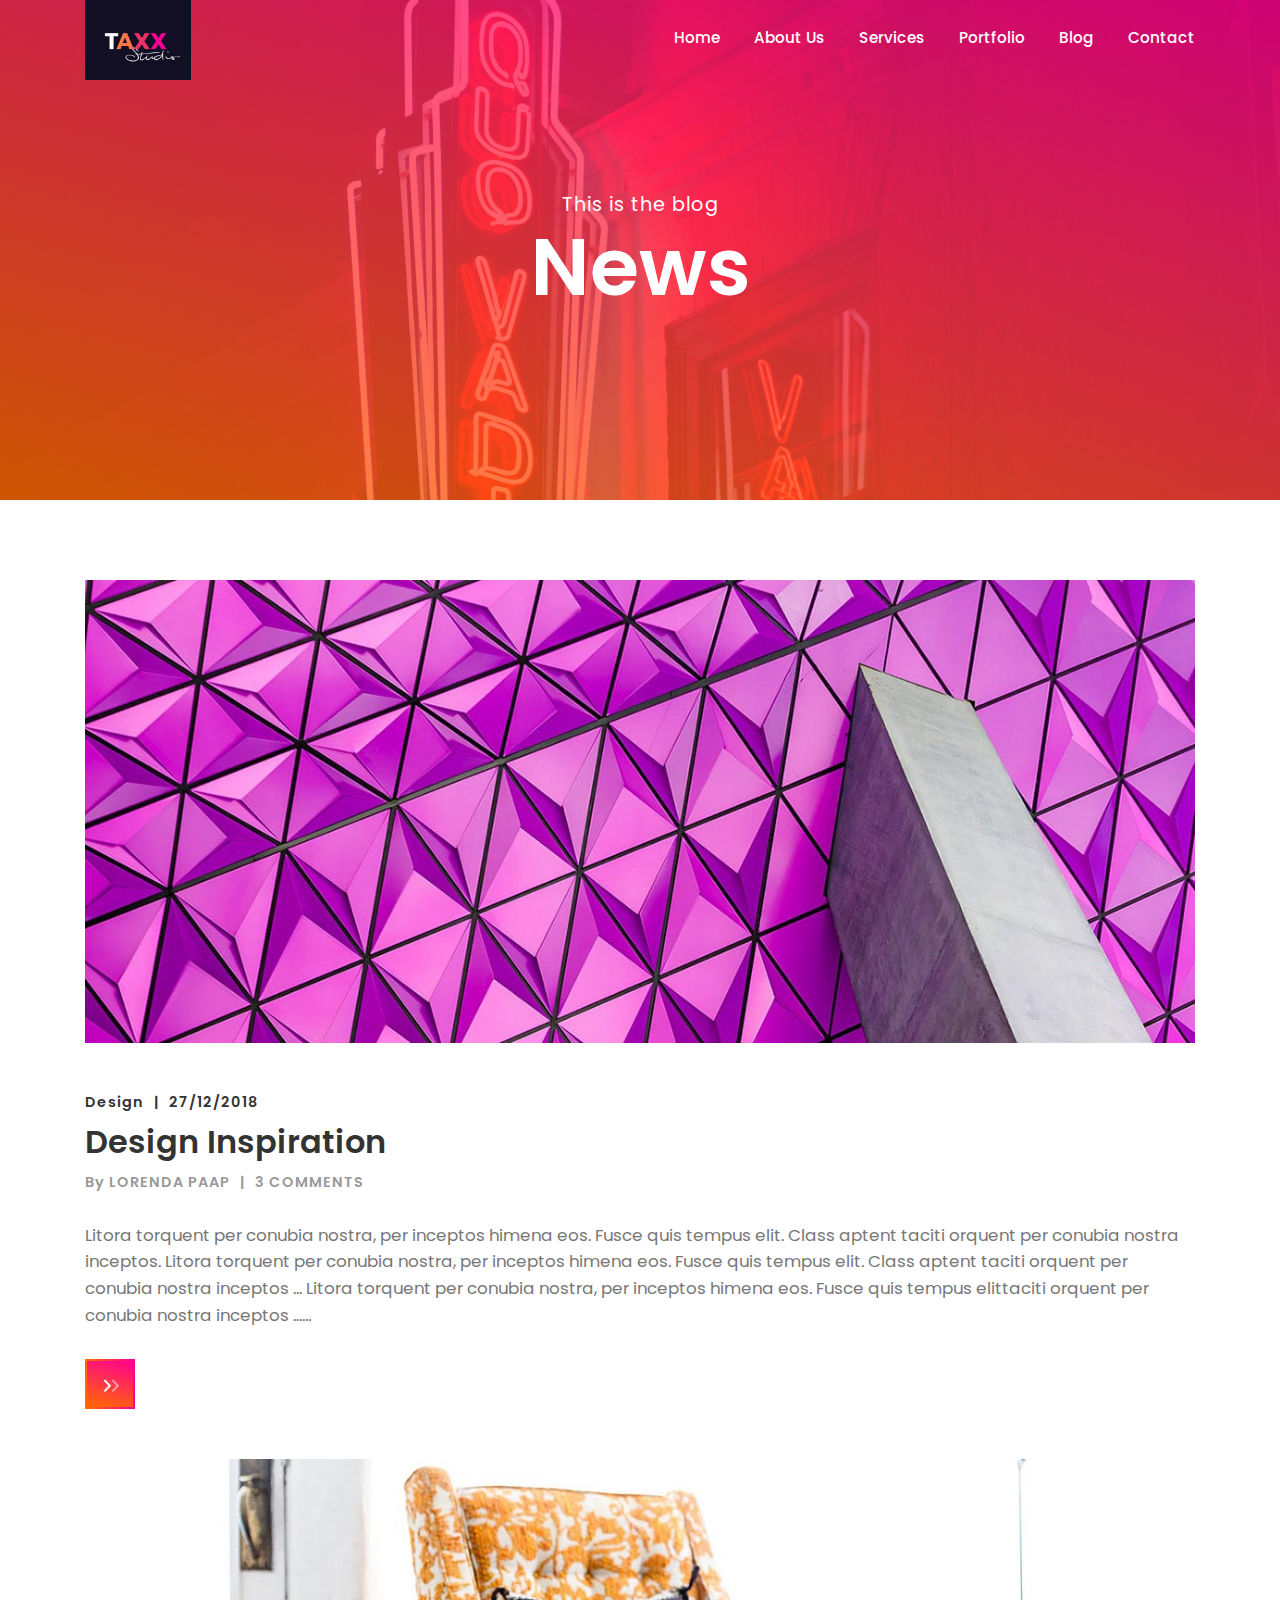
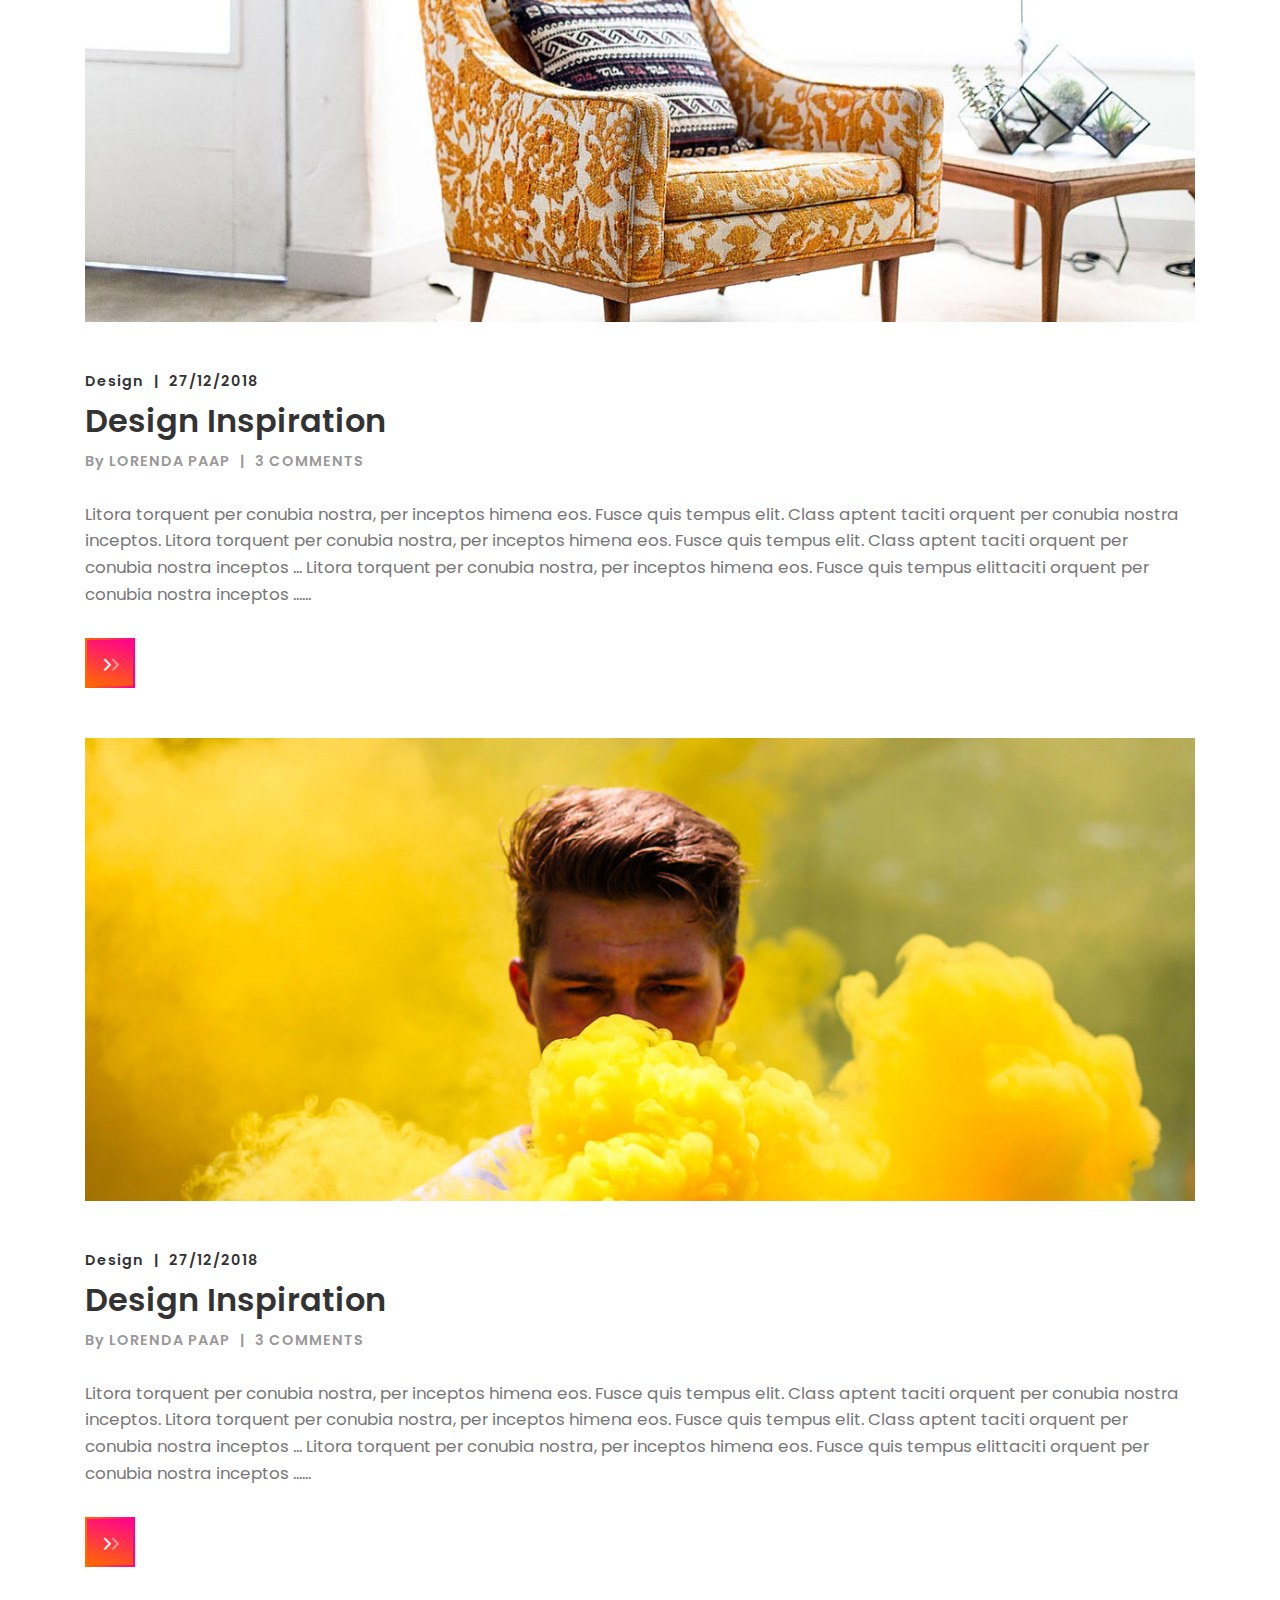
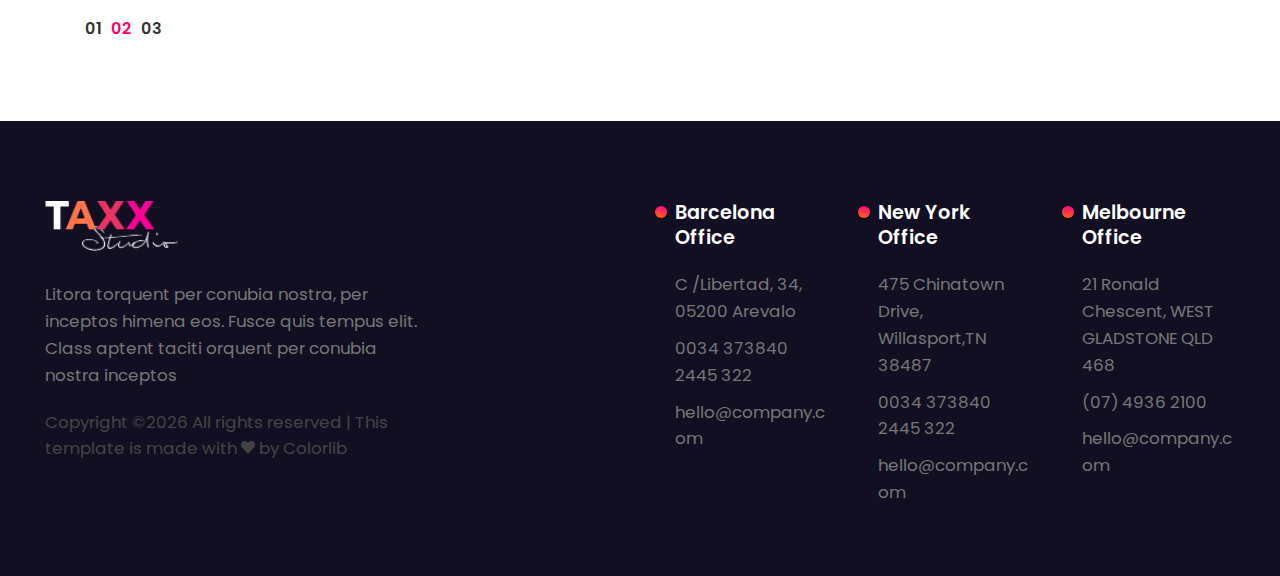
<file: 05-news.html>
<!DOCTYPE HTML>
<html lang="en">
<head>
	<title>Taxx</title>
	<meta http-equiv="X-UA-Compatible" content="IE=edge">
    <meta name="viewport" content="width=device-width, initial-scale=1">
	<meta charset="UTF-8">
	
	
	<!-- Font -->
	
	<link href="https://fonts.googleapis.com/css?family=Poppins:400,500,600,700%7CAllura" rel="stylesheet">
	
	<!-- Stylesheets -->
	
	<link href="common-css/bootstrap.css" rel="stylesheet">
	
	<link href="common-css/ionicons.css" rel="stylesheet">
	
	<link href="05-news/css/styles.css" rel="stylesheet">
	
	<link href="05-news/css/responsive.css" rel="stylesheet">
	
</head>
<body>
	
 	<header>
		
		<div class="container">
		
			<a class="logo" href="#"><img src="images/logo-with-bg.jpg" alt="Logo"></a>
			
			<div class="menu-nav-icon" data-nav-menu="#main-menu"><i class="icon ion-navicon"></i></div>
			
			<ul class="main-menu visible-on-click" id="main-menu">
				<li><a href="index.html">Home</a></li>
				<li><a href="02-about-us.html">About Us</a></li>
				<li><a href="03-services.html">Services</a></li>
				<li><a href="04-portfolio.html">Portfolio</a></li>
				<li><a href="05-news.html">Blog</a></li>
				<li><a href="06-contact.html">Contact</a></li>
			</ul><!-- main-menu -->
			
		</div><!-- container -->
	</header>

	
	<div class="main-slider" style="background-image: url(images/slider-1-1920x1080.jpg);">
		<div class="display-table center-text">
			<div class="display-table-cell">
				<div class="slider-content">
				
					<h5 class="pre-heading">This is the blog</h5>
					<h1><b>News</b></h1>
					
				</div><!-- slider-content-->
			</div><!--display-table-cell-->
		</div><!-- display-table-->
	</div><!-- main-slider -->
	
	
	
	<section class="blog-section section">
		<div class="container">
			
			<div class="single-post margin-b-50">
				<a class="margin-b-50" href="#"><img src="images/blog-1-1200x500.jpg" alt=""></a>
				<div class="post-details">
					<h6><b><a href="#">Design</a><span class="margin-lr-10"> | </span><a href="#">27/12/2018</a></b></h6>
					<h4 class="margin-tb-10"><a href="#"><b>Design Inspiration</b></a></h4>
					<h6 class="font-white-lite"><b>By <a href="#">LORENDA PAAP</a><span class="margin-lr-10"> | </span><a href="#">3 COMMENTS</a></b></h6>
					<p class="margin-tb-30">Litora torquent per conubia nostra, per inceptos himena eos. Fusce quis tempus elit. 
					Class aptent taciti orquent per conubia nostra inceptos. Litora torquent per conubia nostra, 
					per inceptos himena eos. Fusce quis tempus elit. Class aptent taciti orquent per conubia nostra 
					inceptos ... Litora torquent per conubia nostra, per inceptos himena eos. Fusce quis 
					tempus elittaciti orquent per conubia nostra inceptos ......</p>
					<a class="btn btn-fill read-more-btn" href="#"> <i class="ion-chevron-right"></i><i class="ion-chevron-right"></i></a>
				</div><!-- post-details -->
			</div><!-- single-post -->
			
			<div class="single-post margin-b-50">
				<a class="margin-b-50" href="#"><img src="images/blog-2-1200x500.jpg" alt=""></a>
				<div class="post-details">
					<h6><b><a href="#">Design</a><span class="margin-lr-10"> | </span><a href="#">27/12/2018</a></b></h6>
					<h4 class="margin-tb-10"><a href="#"><b>Design Inspiration</b></a></h4>
					<h6 class="font-white-lite"><b>By <a href="#">LORENDA PAAP</a><span class="margin-lr-10"> | </span><a href="#">3 COMMENTS</a></b></h6>
					<p class="margin-tb-30">Litora torquent per conubia nostra, per inceptos himena eos. Fusce quis tempus elit. 
					Class aptent taciti orquent per conubia nostra inceptos. Litora torquent per conubia nostra, 
					per inceptos himena eos. Fusce quis tempus elit. Class aptent taciti orquent per conubia nostra 
					inceptos ... Litora torquent per conubia nostra, per inceptos himena eos. Fusce quis 
					tempus elittaciti orquent per conubia nostra inceptos ......</p>
					<a class="btn btn-fill read-more-btn" href="#"> <i class="ion-chevron-right"></i><i class="ion-chevron-right"></i></a>
				</div><!-- post-details -->
			</div><!-- single-post -->
			
			<div class="single-post margin-b-50">
				<a class="margin-b-50" href="#"><img src="images/blog-3-1200x500.jpg" alt=""></a>
				<div class="post-details">
					<h6><b><a href="#">Design</a><span class="margin-lr-10"> | </span><a href="#">27/12/2018</a></b></h6>
					<h4 class="margin-tb-10"><a href="#"><b>Design Inspiration</b></a></h4>
					<h6 class="font-white-lite"><b>By <a href="#">LORENDA PAAP</a><span class="margin-lr-10"> | </span><a href="#">3 COMMENTS</a></b></h6>
					<p class="margin-tb-30">Litora torquent per conubia nostra, per inceptos himena eos. Fusce quis tempus elit. 
					Class aptent taciti orquent per conubia nostra inceptos. Litora torquent per conubia nostra, 
					per inceptos himena eos. Fusce quis tempus elit. Class aptent taciti orquent per conubia nostra 
					inceptos ... Litora torquent per conubia nostra, per inceptos himena eos. Fusce quis 
					tempus elittaciti orquent per conubia nostra inceptos ......</p>
					<a class="btn btn-fill read-more-btn" href="#"> <i class="ion-chevron-right"></i><i class="ion-chevron-right"></i></a>
				</div><!-- post-details -->
			</div><!-- single-post -->
			
			<ul class="blog-pagination margin-b-30">
				<li><a href="#"><b>01</b></a></li>
				<li class="active"><a href="#"><b>02</b></a></li>
				<li><a href="#"><b>03</b></a></li>
			</ul>
			
		</div><!-- container -->
	</section><!-- blog-section -->
	
	
	<footer>
		<div class="container-fluid">
			<div class="row">
				<div class="col-md-6 col-lg-3 col-xl-4">
					<div class="margin-b-30">
						<a class="logo margin-b-10" href="#"><img src="images/logo-white.png" alt="Logo"></a>
						
						<p class="margin-tb-20">Litora torquent per conubia nostra, per inceptos himena eos. 
							Fusce quis tempus elit. Class aptent taciti orquent per conubia nostra inceptos<p>
						<p class="font-black-lite copyright"><!-- Link back to Colorlib can't be removed. Template is licensed under CC BY 3.0. -->
Copyright &copy;<script>document.write(new Date().getFullYear());</script> All rights reserved | This template is made with <i class="ion-heart" aria-hidden="true"></i> by <a href="https://colorlib.com" target="_blank">Colorlib</a>
<!-- Link back to Colorlib can't be removed. Template is licensed under CC BY 3.0. -->
</p>
						
					</div><!-- margin-b-30 -->
				</div><!-- col-sm-6 -->
				
				<div class="hidden-lg-down col-xl-2"></div>
				
				<div class="col-md-6 col-lg-3 col-xl-2">
					<div class="footer-section margin-b-30">
						<h5 class="title margin-b-20"><b>Barcelona Office</b></h5>
						<p>C /Libertad, 34, 05200 Arevalo</p>
						<p class="margin-tb-10">0034 373840 2445 322</p>
						<p>hello@company.com</p>
					</div><!-- footer-section -->
				</div><!-- col-sm-2 -->
				
				<div class="col-md-6 col-lg-3 col-xl-2">
					<div class="footer-section margin-b-30">
						<h5 class="title margin-b-20"><b>New York Office</b></h5>
						<p>475 Chinatown Drive, Willasport,TN 38487</p>
						<p class="margin-tb-10">0034 373840 2445 322</p>
						<p>hello@company.com</p>
					</div><!-- footer-section -->
				</div><!-- col-sm-2 -->
				
				<div class="col-md-6 col-lg-3 col-xl-2">
					<div class="footer-section margin-b-30">
						<h5 class="title margin-b-20"><b>Melbourne Office</b></h5>
						<p>21 Ronald Chescent, WEST GLADSTONE QLD 468</p>
						<p class="margin-tb-10">(07) 4936 2100</p>
						<p>hello@company.com</p>
					</div><!-- footer-section -->
				</div><!-- col-sm-2 -->
				
			</div><!-- row -->
		</div><!-- container -->
	</footer>
	
	<!-- SCIPTS -->
	
	<script src="common-js/jquery-3.1.1.min.js"></script>
	
	<script src="common-js/tether.min.js"></script>
	
	<script src="common-js/bootstrap.js"></script>
	
	<script src="common-js/scripts.js"></script>
	
	
</body>
</html>
</file>
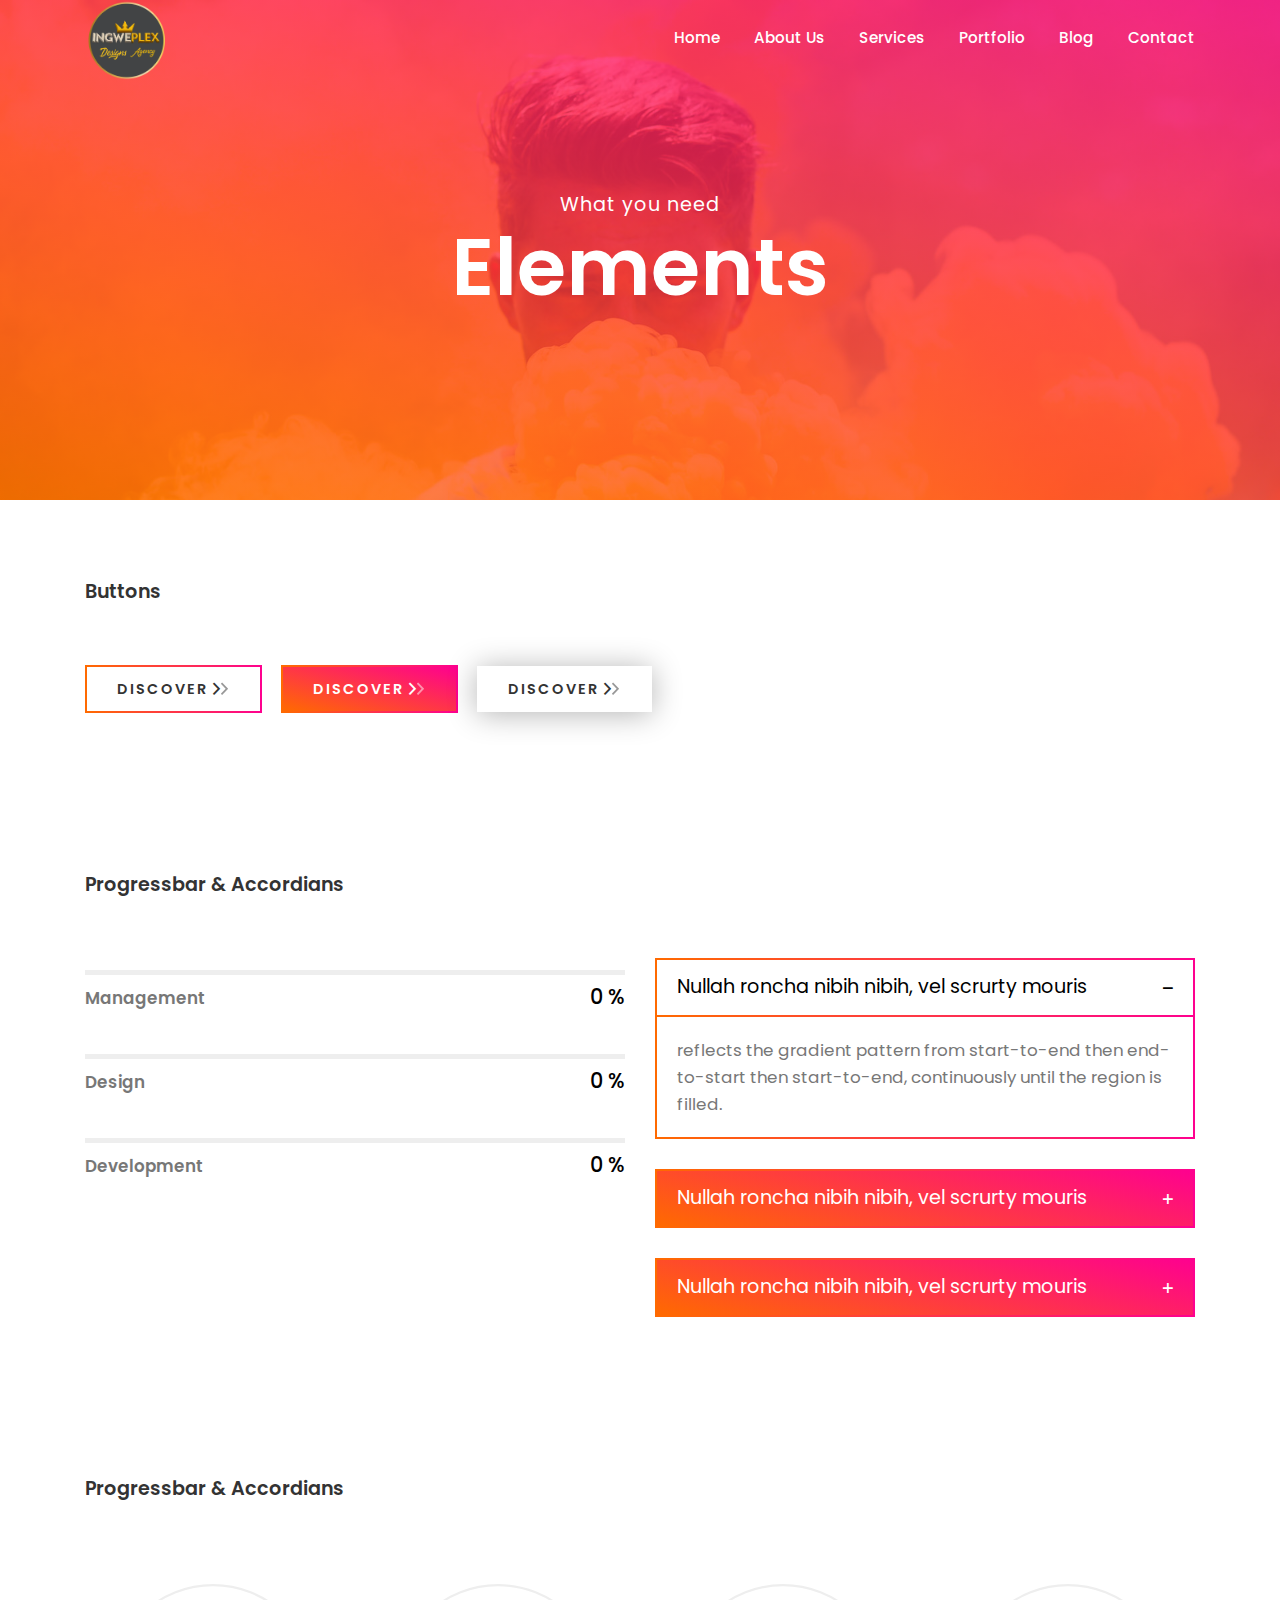
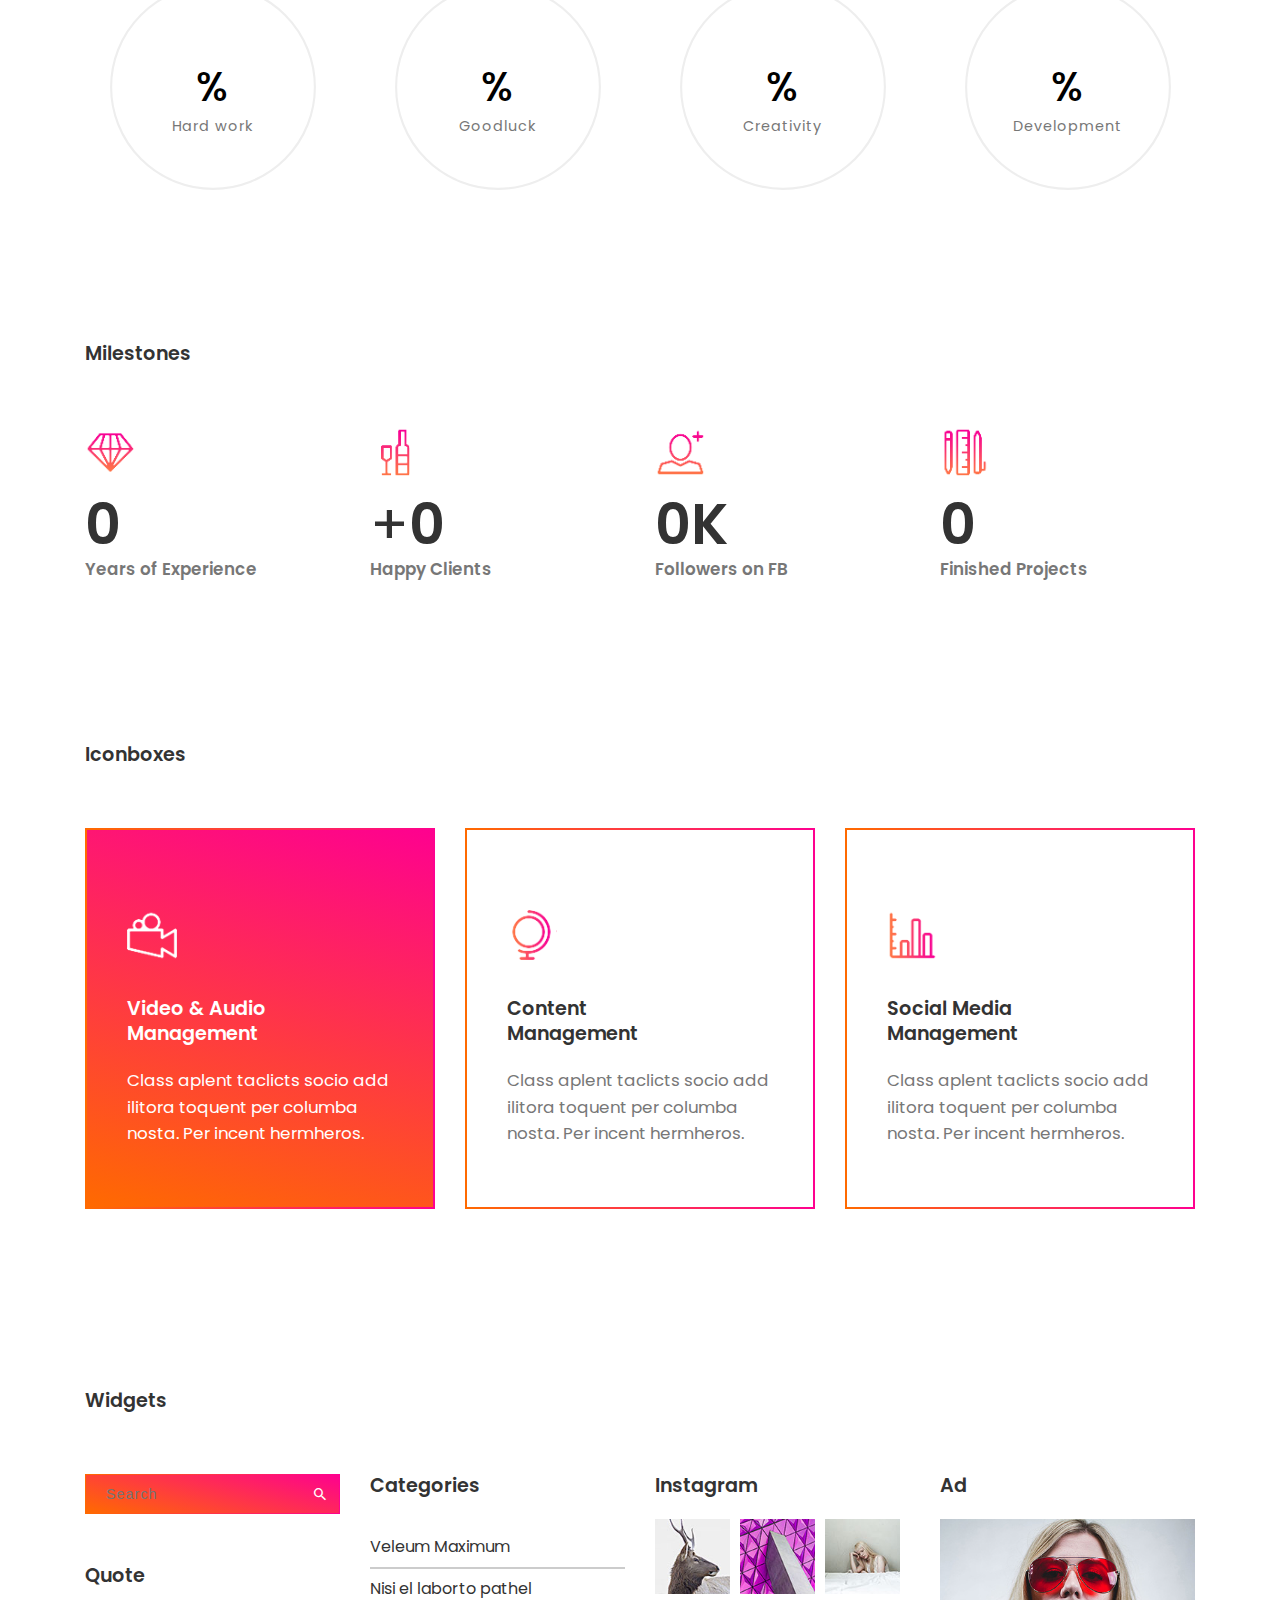
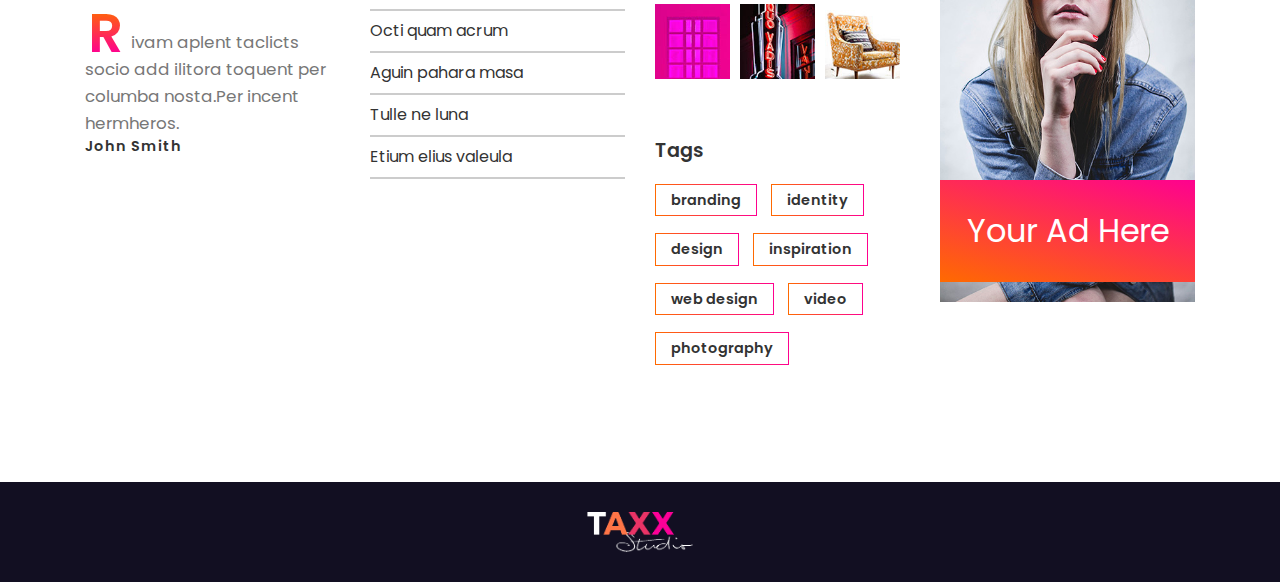
<file: 07-elements.html>
<!DOCTYPE HTML>
<html lang="en">
<head>
	<title>Ingweplex</title>
	<meta http-equiv="X-UA-Compatible" content="IE=edge">
    <meta name="viewport" content="width=device-width, initial-scale=1">
	<meta charset="UTF-8">
	
	
	<!-- Font -->
	
	<link href="https://fonts.googleapis.com/css?family=Poppins:400,500,600,700%7CAllura" rel="stylesheet">
	
	<!-- Stylesheets -->
	
	<link href="common-css/bootstrap.css" rel="stylesheet">
	
	<link href="common-css/ionicons.css" rel="stylesheet">
	
	
	<link href="07-elements/css/styles.css" rel="stylesheet">
	
	<link href="07-elements/css/responsive.css" rel="stylesheet">
	
</head>
<body>
	
 	<header>
		<div class="container">
		
			<a class="logo" href="#"><img src="portfolio/OFFICIAL LOGO.png" alt="Logo"></a>
			
			<div class="menu-nav-icon" data-nav-menu="#main-menu"><i class="icon ion-navicon"></i></div>
			
			<ul class="main-menu visible-on-click" id="main-menu">
				<li><a href="01-homepage.html">Home</a></li>
				<li><a href="02-about-us.html">About Us</a></li>
				<li><a href="03-services.html">Services</a></li>
				<li><a href="04-portfolio.html">Portfolio</a></li>
				<li><a href="05-news.html">Blog</a></li>
				<li><a href="06-contact.html">Contact</a></li>
			</ul><!-- main-menu -->
			
		</div><!-- container -->
	</header>

	<div class="main-slider" style="background-image: url(images/slider-4-1920x1080.jpg);">
		<div class="display-table center-text">
			<div class="display-table-cell">
				<div class="slider-content">
				
					<h5 class="pre-heading">What you need</h5>
					<h1><b>Elements</b></h1>
					
				</div><!-- slider-content-->
			</div><!--display-table-cell-->
		</div><!-- display-table-->
	</div><!-- main-slider -->
	
	
	<section class="buttons-section section">
		<div class="container">
			<h5 class="margin-b-60"><b>Buttons</b></h5>
				
			<a class="btn btn-border" href="#"><b>DISCOVER</b><i class="ion-chevron-right"></i><i class="ion-chevron-right"></i></a>
			<a class="btn btn-fill" href="#" ><b>DISCOVER</b><i class="ion-chevron-right"></i><i class="ion-chevron-right"></i></a>
			<a class="btn btn-shadow" href="#"><b>DISCOVER</b><i class="ion-chevron-right"></i><i class="ion-chevron-right"></i></a>
			
		</div><!-- container-->
	</section><!-- social-section -->
	
	
	<section class="line-progress-section section">
		<div class="container">
			<div class="row">
				
				<div class="col-sm-12">
					<h5 class="margin-b-60"><b>Progressbar & Accordians</b></h5>
				</div>
				
				<div class="col-md-12 col-lg-6">
					<div class="margin-b-30">
						<div class="line-progress" data-prog-percent=".97"><div></div>
							<p class="progress-title"><b>Management</b></p></div>
						<div class="line-progress" data-prog-percent=".78"><div></div>
							<p class="progress-title"><b>Design</b></p></div>
						<div class="line-progress" data-prog-percent=".67"><div></div>
							<p class="progress-title"><b>Development</b></p></div>
						
					</div><!-- margin-b-30 -->
				</div><!-- col-sm-6-->
				
				<div class="col-md-12 col-lg-6">
					<div class="panel margin-b-30">
						<div class="panel-area margin-b-30">
							<h5 class="panel-title active">Nullah roncha nibih nibih, vel scrurty mouris
								<i class="icon minus ion-minus"></i><i class="icon plus ion-plus"></i></h5>
							<p class="panel-desc">reflects the gradient pattern from start-to-end then end-to-start then start-to-end, 
								continuously until the region is filled.</p>
						</div><!-- panel-area -->
						
						<div class="panel-area margin-b-30">
							<h5 class="panel-title">Nullah roncha nibih nibih, vel scrurty mouris
								<i class="icon minus ion-minus"></i><i class="icon plus ion-plus"></i></h5>
							<p class="panel-desc">reflects the gradient pattern from start-to-end then end-to-start then start-to-end, 
								continuously until the region is filled.</p>
						</div><!-- panel-area -->
						
						<div class="panel-area margin-b-30">
							<h5 class="panel-title">Nullah roncha nibih nibih, vel scrurty mouris
								<i class="icon minus ion-minus"></i><i class="icon plus ion-plus"></i></h5>
							<p class="panel-desc">reflects the gradient pattern from start-to-end then end-to-start then start-to-end, 
								continuously until the region is filled.</p>
						</div><!-- panel-area -->
					</div><!-- panel -->
					
				</div><!-- col-sm-6-->
				
			</div><!-- row-->
		</div><!-- container-->
	</section><!-- line-progress -->
	
	<section class="radial-progress-section section">
		<div class="container">
			<div class="row">
				
				<div class="col-sm-12">
					<h5 class="margin-b-60"><b>Progressbar & Accordians</b></h5>
				</div>
				
				<div class="col-sm-6 col-md-6 col-lg-3">
					<div class="radial-prog-area">
						<div class="radial-progress" data-prog-percent=".97">
							<div></div>
							<h6 class="progress-title">Hard work</h6>
						</div>
					</div><!-- radial-prog-area-->
				</div><!-- col-sm-6-->
				
				<div class="col-sm-6 col-md-6 col-lg-3">
					<div class="radial-prog-area">
						<div class="radial-progress" data-prog-percent=".78">
							<div></div>
							<h6 class="progress-title">Goodluck</h6>
						</div>
					</div><!-- radial-prog-area-->
				</div><!-- col-sm-6-->
				
				<div class="col-sm-6 col-md-6 col-lg-3">
					<div class="radial-prog-area">
						<div class="radial-progress" data-prog-percent=".67">
							<div></div>
							<h6 class="progress-title">Creativity</h6>
						</div>
					</div><!-- radial-prog-area-->
				</div><!-- col-sm-6-->
				
				<div class="col-sm-6 col-md-6 col-lg-3">
					<div class="radial-prog-area">
						<div class="radial-progress" data-prog-percent=".97">
							<div></div>
							<h6 class="progress-title">Development</h6>
						</div>
					</div><!-- radial-prog-area-->
				</div><!-- col-sm-6-->
				
			</div><!-- row-->
		</div><!-- container-->
	</section><!-- radial-progress -->
	
	
	<section class="counter-section section" id="counter">
		<div class="container">
			<div class="row">
				
				<div class="col-sm-12">
					<h5 class="margin-b-60"><b>Milestones</b></h5>
				</div>
				
				<div class="col-sm-6 col-md-3">
					<div class="margin-b-30">
						<i class="margin-b-10 icon-gradient icon-gradient-diamond"></i>
						<h2><b><span class="counter-value" data-duration="400" data-count="14">0</span></b></h2>
						<p><b>Years of Experience</b></p>
					</div><!-- margin-b-30 -->
				</div><!-- col-md-3-->
				
				<div class="col-sm-6 col-md-3">
					<div class="margin-b-30">
						<i class="margin-b-10 icon-gradient icon-gradient-bottle"></i>
						<h2>+<b><span class="counter-value" data-duration="1400" data-count="1000">0</span></b></h2>
						<p><b>Happy Clients</b></p>
					</div><!-- margin-b-30 -->
				</div><!-- col-md-3-->
				
				<div class="col-sm-6 col-md-3">
					<div class="margin-b-30">
						<i class="margin-b-10 icon-gradient icon-gradient-avatar"></i>
						<h2><b><span class="counter-value" data-duration="700" data-count="14">0</span>K</b></h2>
						<p><b>Followers on FB</b></p>
					</div><!-- margin-b-30 -->
				</div><!-- col-md-3-->
				
				<div class="col-sm-6 col-md-3">
					<div class="margin-b-30">
						<i class="margin-b-10 icon-gradient icon-gradient-project"></i>
						<h2><b><span class="counter-value" data-duration="2000" data-count="732">0</span></b></h2>
						<p><b>Finished Projects</b></p>
					</div><!-- margin-b-30 -->
				</div><!-- col-md-3-->
				
			</div><!-- row-->
		</div><!-- container-->
    </section><!-- counter-section-->
	
	
	<section class="iconbox-section section">
		<div class="container">
			<h5 class="margin-b-60"><b>Iconboxes</b></h5>
			<div class="row">
					
				<div class="col-sm-6 col-md-6 col-lg-4">
					<div class="icnbox active margin-b-50">
						<i class="margin-b-10 icon icon-gradient-2 icon-gradient-camera"></i>
						<h5 class="margin-tb-20"><b>Video & Audio <br/>Management</b></h5>
						<p class="desc">Class aplent taclicts socio add ilitora toquent per columba nosta.
							Per incent hermheros.</p>
					</div><!-- icnbox -->
				</div><!-- col-sm-4 -->
				
				<div class="col-sm-6 col-md-6 col-lg-4">
					<div class="icnbox margin-b-50">
						<i class="margin-b-10 icon icon-gradient-2 icon-gradient-four-arrow"></i>
						<h5 class="margin-tb-20"><b>Content <br/>Management</b></h5>
						<p class="desc">Class aplent taclicts socio add ilitora toquent per columba nosta.
							Per incent hermheros.</p>
					</div><!-- icnbox -->
				</div><!-- col-sm-4 -->
				
				<div class="col-sm-6 col-md-6 col-lg-4">
					<div class="icnbox margin-b-50">
						<i class="margin-b-10 icon icon-gradient-2 icon-gradient-bar-chart"></i>
						<h5 class="margin-tb-20"><b>Social Media <br/>Management</b></h5>
						<p class="desc">Class aplent taclicts socio add ilitora toquent per columba nosta.
							Per incent hermheros.</p>
					</div><!-- icnbox -->
				</div><!-- col-sm-4 -->
				
			</div><!-- row-->
		</div><!-- container-->
	</section><!-- iconbox-section -->
	
	
	<section class="iconbox-section section">
		<div class="container">
			<h5 class="margin-b-60"><b>Widgets</b></h5>
			<div class="row">
					
				<div class="col-sm-6 col-md-6 col-lg-3">
					<div class="src-input-area margin-b-50">
						<form action="post">
							<input class="src-input" type="text" placeholder="Search"/>
							<button class="src-btn"><i class="ion-android-search"></i></button>
						</form>
					</div><!-- src-input-area -->
					
					<h5 class="margin-b-20"><b>Quote</b></h5>
					
					<div class="quoto-area margin-b-50">
						<p class="margin-t-40"><span class="first-letter">R</span>ivam aplent 
							taclicts socio add ilitora toquent per columba nosta.Per incent hermheros.</p>
						<h6 class="margin-t-20"><b>John Smith</b></h6>
					</div><!-- quoto-area -->
					
				</div><!-- col-sm-3 -->
				
				<div class="col-sm-6 col-md-6 col-lg-3">
					<h5 class="margin-b-40"><b>Categories</b></h5>
					<ul class="categories margin-b-50">
						<li><a href="#">Veleum Maximum</a></li>
						<li><a href="#">Nisi el laborto pathel</a></li>
						<li><a href="#">Octi quam acrum</a></li>
						<li><a href="#">Aguin pahara masa</a></li>
						<li><a href="#">Tulle ne luna</a></li>
						<li><a href="#">Etium elius valeula</a></li>
					</ul>
				</div><!-- col-sm-3 -->
				
				<div class="col-sm-6 col-md-6 col-lg-3">
					<h5 class="margin-b-20"><b>Instagram</b></h5>
					<ul class="instagram margin-b-50">
						<li><a href="#"><img src="images/instagram-1-100x100.jpg" alt=""></a></li>
						<li><a href="#"><img src="images/instagram-2-100x100.jpg" alt=""></a></li>
						<li><a href="#"><img src="images/instagram-3-100x100.jpg" alt=""></a></li>
						<li><a href="#"><img src="images/instagram-4-100x100.jpg" alt=""></a></li>
						<li><a href="#"><img src="images/instagram-5-100x100.jpg" alt=""></a></li>
						<li><a href="#"><img src="images/instagram-6-100x100.jpg" alt=""></a></li>
					</ul>
					
					<h5 class="margin-tb-20 "><b>Tags</b></h5>
					<ul class="tags margin-b-50">
						<li><a href="#"><b>branding</b></a></li>
						<li><a href="#"><b>identity</b></a></li>
						<li><a href="#"><b>design</b></a></li>
						<li><a href="#"><b>inspiration</b></a></li>
						<li><a href="#"><b>web design</b></a></li>
						<li><a href="#"><b>video</b></a></li>
						<li><a href="#"><b>photography</b></a></li>
					</ul>
					
				</div><!-- col-sm-3 -->
				
				<div class="col-sm-6 col-md-6 col-lg-3">
					<h5 class="margin-b-20"><b>Ad</b></h5>
					<a class="ad margin-b-50" href="#">
						<img src="images/ad-400x600.jpg" alt="">
						<h4 class="title">Your Ad Here</h4>
					</a>
				</div><!-- col-sm-3 -->
				
			</div><!-- row-->
		</div><!-- container-->
	</section><!-- iconbox-section -->
	
	
	<footer>
		<a class="logo" href="#"><img src="images/logo-white.png" alt="Logo"></a>
	</footer>
	
	<!-- SCIPTS -->
	
	<script src="common-js/jquery-3.1.1.min.js"></script>
	
	<script src="common-js/tether.min.js"></script>
	
	<script src="common-js/bootstrap.js"></script>
	
	<script src="common-js/jquery.waypoints.min.js"></script>
	
	<script src="common-js/progressbar.min.js"></script>
	
	<script src="common-js/scripts.js"></script>
	
</body>
</html>
</file>
<file: 02-about-us/css/styles.css>
/*
====================================================

* 	[Master Stylesheet]
	
	Theme Name :  
	Version    :  
	Author     :  
	Author URI :  

====================================================

	TOC
	
	1. PRIMARY STYLES
	2. COMMONS FOR PAGE DESIGN
		BUTTON COMMON
		BUTTON WITH BORDER
		BUTTON WITH BACKGROUND
		BUTTON WITH UNDELINE
		GRADIENT ICON
	3. MENU
		LOGO
		MAIN AREA
		NAV ICON
	4. SLIDER
	5. FEATURED SECTION
	6. TEAM SECTION
	7. ABOUT SECTION
	8. CLIENT SECTION
	9. FOOTER
	
====================================================


/* ---------------------------------
1. PRIMARY STYLES
--------------------------------- */

html{ font-size: 100%; height: 100%; overflow-x: hidden;margin: 0px;  padding: 0px; touch-action: manipulation; }


body{ font-size: 16px; font-family: 'Poppins', serif; width: 100%; height: 100%; margin: 0; font-weight: 400;
	-webkit-font-smoothing: antialiased; -moz-osx-font-smoothing: grayscale; word-wrap: break-word; 
	color: #333; }

h1, h2, h3, h4, h5, h6, p, a, ul, span, li, img, inpot, button{ margin: 0; padding: 0; }

h1,h2,h3,h4,h5,h6{ line-height: 1.3; font-weight: inherit; }

h1,h2,h3{ font-family: 'Poppins', cursive; }

p{ line-height: 1.6; font-size: 1.05em; font-weight: 400; color: #777; }

h1{ font-size: 5em; line-height: 1; }
h2{ font-size: 3.5em; line-height: 1.1; }
h3{ font-size: 2.5em; }
h4{ font-size: 2em; }
h5{ font-size: 1.2em; }
h6{ font-size: .9em; letter-spacing: 1px; }

a, button{ display: inline-block; text-decoration: none; color: inherit; line-height: 1; transition: all .25s ease-in-out; }

a:focus, a:active, a:hover,
button:focus, button:active, button:hover,
a b.light-color:hover{ text-decoration: none; color: #E45F74; }

b{ font-weight: 600; }

img{ width: 100%; }

li{ list-style: none; display: inline-block; }

span{ display: inline-block; }

button{ outline: 0; border: 0; background: none; cursor: pointer; }

.icon{ font-size: 1.1em; display: inline-block; line-height: inherit; }

[class^="icon-"]:before, [class*=" icon-"]:before{ line-height: inherit; }

b.max-bold{ font-weight: 700; }



/* ---------------------------------
2. COMMONS FOR PAGE DESIGN
--------------------------------- */

.section{ padding-top: 80px; padding-bottom: 50px; }

.section .heading-area{ margin-bottom: 50px; }

.left-area{ float: left; }

.right-area{ float: right; }

.font-red{ color: #FE018F; }
.font-white{ color: #FFFFFF; }
.font-semi-white{ color: #ddd; }
.font-black-lite{ color: #444; }
.font-white-lite{ color: #999; }

.margin-tb-10{ margin-top: 10px; margin-bottom: 10px; }
.margin-tb-20{ margin-top: 20px; margin-bottom: 20px; }
.margin-tb-30{ margin-top: 30px; margin-bottom: 30px; }

.margin-b-10{ margin-bottom: 10px; }
.margin-b-20{ margin-bottom: 20px; }
.margin-b-30{ margin-bottom: 30px; }
.margin-b-40{ margin-bottom: 40px; }
.margin-b-50{ margin-bottom: 50px; }
.margin-b-80{ margin-bottom: 80px; }
.margin-t-5{ margin-top: 5px; }

.margin-lr-10{ margin-left: 10px; margin-right: 10px; }

.padding-lr-0{ padding-left: 0; padding-right: 0; }

.position-relative{ position: relative; }

.center-text{ text-align: center; } 

.overflow-hidden{ overflow: hidden; }


.display-table{ display: table; height: 100%; width: 100%; }

.display-table-cell{ display: table-cell; vertical-align: middle; }


::-webkit-input-placeholder { font-size: .9em; letter-spacing: 1px; }

::-moz-placeholder { font-size: .9em; letter-spacing: 1px; }

:-ms-input-placeholder { font-size: .9em; letter-spacing: 1px; }

:-moz-placeholder { font-size: .9em; letter-spacing: 1px; }


/* BUTTON COMMON */

.btn{ font-size: .9em; padding: 13px 30px; letter-spacing: 2px; border-radius: 0px; 
	position: relative; overflow: hidden; z-index: 1; }

.btn i{ margin-left: 5px; }

.btn i:last-child{ margin-left: -1px; transition: all .1s; opacity: .5; }

.btn:hover i:last-child{ opacity: 1; }


/* BUTTON WITH BORDER */

.btn-border{ border: 2px solid #000; 
	border-image: linear-gradient(to right, #ff6a00 0%, #FE018F); border-image-slice: 1; }

.btn-border:after{ content: ''; position: absolute; top: 0; bottom: 0; left: 0; right: 0; z-index: -1; 
	opacity: 0; transition: inherit; background: linear-gradient(15deg, #ff6a00 0%, #FE018F 100%); }

.btn-border:hover{ color: #fff; }

.btn-border:hover:after{ opacity: 1; }


/* BUTTON WITH BACKGROUND */

.btn-fill{ border: 2px solid #ff6a00; color: #fff;
	border-image: linear-gradient(to right, #ff6a00 0%, #FE018F); border-image-slice: 1; }

.btn-fill:after{ content: ''; position: absolute; top: 0; bottom: 0; left: 0; right: 0; z-index: -1; 
	opacity: 1; transition: inherit; background: linear-gradient(15deg, #ff6a00 0%, #FE018F 100%); }

.btn-fill:hover{ color: #000; }

.btn-fill:hover:after{ opacity: 0; }


/* BUTTON WITH UNDELINE */

.btn-underline{ font-size: .9em; letter-spacing: 2px; padding: 7px 0; position: relative; z-index: 1; 
	overflow: hidden; color: #FE018F; }

.btn-underline:after{ content: ''; position: absolute; bottom: 0; left: 0; right: 0; z-index: -1;  height: 2px;
	transition: all .2s; transform: translateX(-100%); opacity: 0;
	background: linear-gradient(15deg, #ff6a00 0%, #FE018F 100%); }

.btn-underline:hover:after{ transform: translateX(0%); opacity: 1; }

.btn-underline:hover{ border-image: linear-gradient(to right,  #ff6a00 0%, #FE018F); border-image-slice: 1;}



/* GRADIENT ICON  */

.icon-gradient{ display: inline-block; height: 50px; width: 50px; background-size: cover; 
	background-image: url(../../images/gradinet-icons.png); }

.icon-gradient-2{ display: inline-block; height: 50px; width: 50px; background-size: cover; 
	background-image: url(../../images/gradinet-icons-2.png); }
	
.icon-gradient.icon-gradient-diamond{ background-position: 0; }
.icon-gradient.icon-gradient-bottle{ background-position: 150px ; }
.icon-gradient.icon-gradient-avatar{ background-position: 100px; }
.icon-gradient.icon-gradient-project{ background-position: 50px; }

.icon-gradient-2.icon-gradient-camera{ background-position: 0px; }
.icon-gradient-2.icon-gradient-four-arrow{ background-position: -51px; }
.icon-gradient-2.icon-gradient-bar-chart{ background-position: -200px; }
.icon-gradient-2.icon-gradient-diamond{ background-position: -100px; }
.icon-gradient-2.icon-gradient-mike{ background-position: -250px; }
.icon-gradient-2.icon-gradient-world{ background-position: -350px; }


/* ---------------------------------
3. MENU
--------------------------------- */

header{ position: absolute; left: 0; right: 0; top: 0px; z-index: 1000; font-size: .95em; font-weight: 500; color: #fff; }

	
/* LOGO */

header .logo img{ height: 80px; width: auto; }


/* MAIN AREA */

header .main-menu{ float: right; margin: 0px -15px; }

header .main-menu > li > a{ height: 80px; line-height: 76px; padding: 0 5px; margin: 0 10px; 
	position: relative; overflow: hidden; }

header .main-menu > li > a:after{ content: ''; position: absolute; bottom: 20px; left: 0; right: 0; height: 2px; 
	transform: translateX(-100%); opacity: 0; background: #fff; }

header .visible.main-menu{ display: block; }

header .main-menu > li > a:hover{ color: #eee; }

header .main-menu > li > a:hover:after{ transform: translateX(0%); opacity: 1; }


/* NAV ICON */

.menu-nav-icon{ display: none; height: 60px; width: 50px; text-align: center; line-height: 60px; cursor: pointer; 
	font-size: 2em; }

	
	
/* ---------------------------------
4. SLIDER
--------------------------------- */

.main-slider{ height: 500px; position: relative; z-index: 1; background-size: cover; color: #fff; } 

.main-slider:after{ content:''; position: absolute; top: 0; bottom: 0; left: 0; right: 0; opacity: .8;
	z-index: -1; background: linear-gradient(15deg, #ff6a00 0%, #FE018F 100%); }

.slider-content .hand-writing{ margin-top: -10px; font-size: 6em; letter-spacing: 4px; font-family: Allura; }

.slider-content .pre-heading{ margin-bottom: 10px; letter-spacing: 1px; }

.slider-content .slider-btn{ margin-top: 30px; border-color: #fff; color: #fff; }



/* ---------------------------------
5. FEATURED SECTION
--------------------------------- */

.featured-section .featured{ width: 55%; padding-right: 60px; }

.featured-section .box-area{ width: 45%; position: absolute; top: 0; bottom: 0; right: 0; }

.featured-section .box-area img{ width: auto; height: 100%; max-width: 350px; }



/* ---------------------------------
6. TEAM SECTION
--------------------------------- */

.team-section{ overflow: hidden; }

.team-section .team{ width: 25%; float: left; position: relative; z-index: 1; }

.team-section .team .hover-color{ position: absolute; top: 0; bottom: 0; left: 0; right: 0; opacity: 0;
	z-index: 1; transition: all .2s; background: linear-gradient(15deg, #ff6a00 0%, #FE018F 100%); }

.team-section .team .hover-color:before,
.team-section .team .hover-color:after{ content:''; position: absolute; top: 50%; width: 3px;
	left: 50%; margin: -20px 0 0 -2px; height: 40px; opacity: 0; 
	transition: all .2s ease-out; background: #fff; }

.team-section .team .hover-color:before{ transform: translateY(-50px); }

.team-section .team .hover-color:after{ transform: rotate(90deg) translateX(50px); }
	
.team-section .team:hover .hover-color:before{ transform: translateY(0px); opacity: 1; }

.team-section .team:hover .hover-color:after{ transform: rotate(90deg) translateX(0px); opacity: 1; }

.team-section .team:hover .hover-color{ opacity: 1; }



/* ---------------------------------
7. ABOUT SECTION
--------------------------------- */

.about{ width: 33.33%; float: left; position: relative; padding: 80px; }

.about:after{ content:''; position: absolute; top: 0; bottom: 0; left: 0; right: 0; opacity: 0;
	z-index: -1; transition: all .2s; background: linear-gradient(15deg, #ff6a00 0%, #FE018F 100%); }

.about:hover{ color: #fff; }

.about:hover .desc{ color: #eee; }

.about:hover .btn-border{ border-color: #eee; border-image: none; }

.about:hover:after{ opacity: 1; }

.about .btn-border:hover{ background: #fff!important; color: #222; }

.about .btn-border:after{ opacity: 0; }



/* ---------------------------------
8. CLIENT SECTION
--------------------------------- */

.client-section{ padding: 60px 0; }

.client-section .swiper-slide a:hover img{  -webkit-filter: grayscale(0%); filter: grayscale(0%);  }

.client-section .swiper-slide img{ transition: all .2s; 
	-webkit-filter: grayscale(100%); filter: grayscale(100%); }

.client-section .swiper-slide-active img{ -webkit-filter: grayscale(0%); filter: grayscale(0%); }


/* ---------------------------------
9. FOOTER
--------------------------------- */

footer{ padding: 80px 30px 40px; background: #120F22; color: #fff; }

footer .logo img{ height: 50px; width: auto; }

footer .footer-section{ padding-left: 20px; }

footer .footer-section .title{ position: relative; }

footer .footer-section .title:after{ content:''; position: absolute; top: 5px; left: -20px; height: 12px; 
	width: 12px; border-radius: 12px; background:  linear-gradient(15deg, #ff6a00 0%, #FE018F 100%); }
</file>
<file: 02-about-us/css/responsive.css>
/* Screens Resolution : 992px
-------------------------------------------------------------------------- */
@media only screen and (max-width: 1200px) {
	
	
}

/* Screens Resolution : 992px
-------------------------------------------------------------------------- */
@media only screen and (max-width: 992px) {
	
	/* ---------------------------------
	1. PRIMARY STYLES
	--------------------------------- */

	h1{ font-size: 4em; }
	h2{ font-size: 3em; }
	h3{ font-size: 2em; }
	
	
	/* ---------------------------------
	7. ABOUT SECTION
	--------------------------------- */

	.about{ width: 50%; padding: 50px; }

}

/* Screens Resolution : 767px
-------------------------------------------------------------------------- */
@media only screen and (max-width: 767px) {
	
	/* ---------------------------------
	1. PRIMARY STYLES
	--------------------------------- */

	p{ line-height: 1.4; }

	h1{ font-size: 3em; }
	h2{ font-size: 2.5em; }
	h3{ font-size: 1.8em; }
	h4{ font-size: 1.5em; }
	h5{ font-size: 1.2em; }
	
	
	/* ---------------------------------
	2. COMMONS FOR PAGE DESIGN
	--------------------------------- */

	.section{ padding: 50px 0 20px; }

	.section .heading-area{ margin-bottom: 30px; }

	.btn{ padding: 10px 20px; }
	
	.btn-fill{ padding: 10px; } 
	
	
	/* ---------------------------------
	3. MENU
	--------------------------------- */
	
	header{ top: 0; border-bottom: 1px solid rgba(255,255,255, .1); }
	
	header .logo img{height: 60px; }
	
	
	/* BOTTOM AREA */
	
	header .main-menu{ text-align: left; display: none; float: none; clear: both; max-height: 400px;
		overflow: auto; border-top: 1px solid #ccc; background: #333; }
	
	header .main-menu > li{ display: block; float: none; border-bottom: 1px solid #444; }
	
	header .main-menu > li:last-child{ border-bottom: 0; }
	
	header .main-menu li > a{ display: block; border: 0; line-height: 1; height: auto; padding: 15px; background: none; }
	
	
	/* NAV ICON */
	
	.menu-nav-icon{ display: inline-block; float: right; }
	
	/* HOVER */
		
	header .main-menu > li > a:hover:after{ transform: translateX(0%); opacity: 0; }	
	
	
	/* ---------------------------------
	5. FEATURED SECTION
	--------------------------------- */

	.featured-section .featured{ width: 100%; padding-right: 0px; }

	.featured-section .box-area{ display: none; }

	
	/* ---------------------------------
	6. TEAM SECTION
	--------------------------------- */

	.team-section .team{ width: 50%; }


	/* ---------------------------------
	7. ABOUT SECTION
	--------------------------------- */
	
	.about{ width: 100%; padding: 30px; color: #fff; }
	
	.about .desc { color: #eee; }

	.about .btn-border{ border-color: #eee; border-image: none; }

	.about:after{ opacity: 1; }

	
	/* ---------------------------------
	9. FOOTER
	--------------------------------- */

	footer{ padding: 50px 0px 10px; }

}

/* Screens Resolution : 575px
-------------------------------------------------------------------------- */
@media only screen and (max-width: 575px) {
	
	/* ---------------------------------
	1. PRIMARY STYLES
	--------------------------------- */

	body{ font-size: 14px;  }
	

}

/* Screens Resolution : 479px
-------------------------------------------------------------------------- */
@media only screen and (max-width: 479px) {

	
	/* ---------------------------------
	6. TEAM SECTION
	--------------------------------- */

	.team-section .team{ width: 100%; }


}

/* Screens Resolution : 359px
-------------------------------------------------------------------------- */
@media only screen and (max-width: 359px) {
	
	
}

/* Screens Resolution : 290px
-------------------------------------------------------------------------- */
@media only screen and (max-width: 290px) {
	
	
}
</file>
<file: 03-services/css/styles.css>
/*
====================================================

* 	[Master Stylesheet]
	
	Theme Name :  
	Version    :  
	Author     :  
	Author URI :  

====================================================

RIMARY STYLES
	2. COMMONS FOR PAGE DESIGN
		BUTTON COMMON 
		BUTTON WITH BORDER 
		BUTTON WITH BACKGROUND 
		BUTTON WITH UNDELINE 
		GRADIENT ICON  
	3. MENU
		LOGO 
		MAIN AREA 
		NAV ICON
	4. SLIDER
	5. ICON BOX STYLING
	6. TOP SERVICES
	7. STATISTIC
	8. FOOTER

====================================================


/* ---------------------------------
1. PRIMARY STYLES
--------------------------------- */

html{ font-size: 100%; height: 100%; overflow-x: hidden;margin: 0px;  padding: 0px; touch-action: manipulation; }


body{ font-size: 16px; font-family: 'Poppins', serif; width: 100%; height: 100%; margin: 0; font-weight: 400;
	-webkit-font-smoothing: antialiased; -moz-osx-font-smoothing: grayscale; word-wrap: break-word; 
	color: #333; }

h1, h2, h3, h4, h5, h6, p, a, ul, span, li, img, inpot, button{ margin: 0; padding: 0; }

h1,h2,h3,h4,h5,h6{ line-height: 1.3; font-weight: inherit; }

h1,h2,h3{ font-family: 'Poppins', cursive; }

p{ line-height: 1.6; font-size: 1.05em; font-weight: 400; color: #777; }

h1{ font-size: 5em; line-height: 1; }
h2{ font-size: 3.5em; line-height: 1.1; }
h3{ font-size: 2.5em; }
h4{ font-size: 2em; }
h5{ font-size: 1.2em; }
h6{ font-size: .9em; letter-spacing: 1px; }

a, button{ display: inline-block; text-decoration: none; color: inherit; line-height: 1; transition: all .25s ease-in-out; }

a:focus, a:active, a:hover,
button:focus, button:active, button:hover,
a b.light-color:hover{ text-decoration: none; color: #E45F74; }

b{ font-weight: 600; }

img{ width: 100%; }

li{ list-style: none; display: inline-block; }

span{ display: inline-block; }

button{ outline: 0; border: 0; background: none; cursor: pointer; }

.icon{ font-size: 1.1em; display: inline-block; line-height: inherit; }

[class^="icon-"]:before, [class*=" icon-"]:before{ line-height: inherit; }

b.max-bold{ font-weight: 700; }



/* ---------------------------------
2. COMMONS FOR PAGE DESIGN
--------------------------------- */

.section{ padding-top: 80px; padding-bottom: 50px; }

.section .heading-area{ margin-bottom: 50px; }

.left-area{ float: left; }

.right-area{ float: right; }

.font-red{ color: #080cdf; }
.font-white{ color: #FFFFFF; }
.font-semi-white{ color: #ddd; }
.font-black-lite{ color: #444; }
.font-white-lite{ color: #999; }

.margin-tb-10{ margin-top: 10px; margin-bottom: 10px; }
.margin-tb-20{ margin-top: 20px; margin-bottom: 20px; }
.margin-tb-30{ margin-top: 30px; margin-bottom: 30px; }

.margin-b-10{ margin-bottom: 10px; }
.margin-b-20{ margin-bottom: 20px; }
.margin-b-30{ margin-bottom: 30px; }
.margin-b-50{ margin-bottom: 50px; }
.margin-b-80{ margin-bottom: 80px; }
.margin-t-5{ margin-top: 5px; }

.margin-lr-10{ margin-left: 10px; margin-right: 10px; }

.padding-lr-0{ padding-left: 0; padding-right: 0; }

.position-relative{ position: relative; }

.center-text{ text-align: center; } 

.overflow-hidden{ overflow: hidden; }


.display-table{ display: table; height: 100%; width: 100%; }

.display-table-cell{ display: table-cell; vertical-align: middle; }


::-webkit-input-placeholder { font-size: .9em; letter-spacing: 1px; }

::-moz-placeholder { font-size: .9em; letter-spacing: 1px; }

:-ms-input-placeholder { font-size: .9em; letter-spacing: 1px; }

:-moz-placeholder { font-size: .9em; letter-spacing: 1px; }


/* BUTTON COMMON */

.btn{ font-size: .9em; padding: 13px 30px; letter-spacing: 2px; border-radius: 0px; 
	position: relative; overflow: hidden; z-index: 1; }

.btn i{ margin-left: 5px; }

.btn i:last-child{ margin-left: -1px; transition: all .1s; opacity: .5; }

.btn:hover i:last-child{ opacity: 1; }


/* BUTTON WITH BORDER */

.btn-border{ border: 2px solid #000; 
	border-image: linear-gradient(to right, #ff6a00 0%, #080cdf); border-image-slice: 1; }

.btn-border:after{ content: ''; position: absolute; top: 0; bottom: 0; left: 0; right: 0; z-index: -1; 
	opacity: 0; transition: inherit; background: linear-gradient(15deg, #ff6a00 0%, #080cdf 100%); }

.btn-border:hover{ color: #fff; }

.btn-border:hover:after{ opacity: 1; }


/* BUTTON WITH BACKGROUND */

.btn-fill{ border: 2px solid #ff6a00; color: #fff;
	border-image: linear-gradient(to right, #ff6a00 0%, #080cdf); border-image-slice: 1; }

.btn-fill:after{ content: ''; position: absolute; top: 0; bottom: 0; left: 0; right: 0; z-index: -1; 
	opacity: 1; transition: inherit; background: linear-gradient(15deg, #ff6a00 0%, #080cdf 100%); }

.btn-fill:hover{ color: #000; }

.btn-fill:hover:after{ opacity: 0; }


/* BUTTON WITH UNDELINE */

.btn-underline{ font-size: .9em; letter-spacing: 2px; padding: 7px 0; position: relative; z-index: 1; 
	overflow: hidden; color: #080cdf; }

.btn-underline:after{ content: ''; position: absolute; bottom: 0; left: 0; right: 0; z-index: -1;  height: 2px;
	transition: all .2s; transform: translateX(-100%); opacity: 0;
	background: linear-gradient(15deg, #ff6a00 0%, #080cdf 100%); }

.btn-underline:hover:after{ transform: translateX(0%); opacity: 1; }

.btn-underline:hover{ border-image: linear-gradient(to right,  #ff6a00 0%, #080cdf); border-image-slice: 1;}


/* GRADIENT ICON  */

.icon-gradient{ display: inline-block; height: 50px; width: 50px; background-size: cover; 
	background-image: url(../../images/gradinet-icons.png); }

.icon-gradient-2{ display: inline-block; height: 50px; width: 50px; background-size: cover; 
	background-image: url(../../images/gradinet-icons-2.png); }
	
.icon-gradient.icon-gradient-diamond{ background-position: 0; }
.icon-gradient.icon-gradient-bottle{ background-position: 150px ; }
.icon-gradient.icon-gradient-avatar{ background-position: 100px; }
.icon-gradient.icon-gradient-project{ background-position: 50px; }

.icon-gradient-2.icon-gradient-camera{ background-position: 0px; }
.icon-gradient-2.icon-gradient-four-arrow{ background-position: -51px; }
.icon-gradient-2.icon-gradient-bar-chart{ background-position: -200px; }
.icon-gradient-2.icon-gradient-diamond{ background-position: -100px; }
.icon-gradient-2.icon-gradient-mike{ background-position: -250px; }
.icon-gradient-2.icon-gradient-world{ background-position: -350px; }


/* ---------------------------------
3. MENU
--------------------------------- */

header{ position: absolute; left: 0; right: 0; top: 0px; z-index: 1000; font-size: .95em; font-weight: 500; color: #fff; }

	
/* LOGO */

header .logo img{ height: 80px; width: auto; }


/* MAIN AREA */

header .main-menu{ float: right; margin: 0px -15px; }

header .main-menu > li > a{ height: 80px; line-height: 76px; padding: 0 5px; margin: 0 10px; 
	position: relative; overflow: hidden; }

header .main-menu > li > a:after{ content: ''; position: absolute; bottom: 20px; left: 0; right: 0; height: 2px; 
	transform: translateX(-100%); opacity: 0; background: #fff; }

header .visible.main-menu{ display: block; }

header .main-menu > li > a:hover{ color: #eee; }

header .main-menu > li > a:hover:after{ transform: translateX(0%); opacity: 1; }


/* NAV ICON */

.menu-nav-icon{ display: none; height: 60px; width: 50px; text-align: center; line-height: 60px; cursor: pointer; 
	font-size: 2em; }

	
	
/* ---------------------------------
4. SLIDER
--------------------------------- */

.main-slider{ height: 500px; position: relative; z-index: 1; background-size: cover; color: #fff; } 

.main-slider:after{ content:''; position: absolute; top: 0; bottom: 0; left: 0; right: 0; opacity: .8;
	z-index: -1; background: linear-gradient(15deg, #ff6a00 0%, #080cdf 100%); }

.slider-content .hand-writing{ margin-top: -10px; font-size: 6em; letter-spacing: 4px; font-family: Allura; }

.slider-content .pre-heading{ margin-bottom: 10px; letter-spacing: 1px; }

.slider-content .slider-btn{ margin-top: 30px; border-color: #fff; color: #fff; }


/* ---------------------------------
5. ICON BOX STYLING
--------------------------------- */

.icnbox{ padding: 80px 40px 60px; position: relative; border: 2px solid #ff6a00;
	border-image: linear-gradient(to right, #ff6a00 0%, #080cdf); border-image-slice: 1; }

.icnbox:after{ content:''; position:absolute; top: 0; bottom: 0; left: 0; right: 0; z-index: -1; 
	transition: all .25s ease-in; opacity: 0; background: linear-gradient(15deg, #ff6a00 0%, #080cdf 100%); }

.icnbox.active,
.icnbox.active .desc,
.icnbox:hover,
.icnbox:hover .desc{ color: #fff; }

.icnbox.active:after,
.icnbox:hover:after{ opacity: 1; }

.icnbox.active .icon,
.icnbox:hover .icon{ filter: brightness(0) invert(1); }


/* ---------------------------------
6. TOP SERVICES
--------------------------------- */

.top-service-section{ position: relative; background: url(../../images/top-services-1-1920x1080.jpg);
	background-size:cover; z-index: 1; }

.top-service-section:after{ content:''; position:absolute; top: 0; bottom: 0; left: 0; 
	right: 0; z-index: -1; background: rgba(0,0,0,.7); }
	
	
/* ---------------------------------
7. STATISTIC
--------------------------------- */

.statistic-section .statistic{ width: 55%; padding-right: 40px; }

.statistic-section .chart-area{ width: 45%; position: absolute; top: 0; bottom: 0; right: 0; }

.statistic-section .chart-area img{ position: absolute; bottom: 0; left: 0; right: 0; max-width: 400px; }


/* ---------------------------------
8. FOOTER
--------------------------------- */

footer{ padding: 80px 30px 40px; background: #120F22; color: #fff; }

footer .logo img{ height: 50px; width: auto; }

footer .footer-section{ padding-left: 20px; }

footer .footer-section .title{ position: relative; }

footer .footer-section .title:after{ content:''; position: absolute; top: 5px; left: -20px; height: 12px; 
	width: 12px; border-radius: 12px; background:  linear-gradient(15deg, #ff6a00 0%, #080cdf 100%); }
</file>
<file: 03-services/css/responsive.css>
/* Screens Resolution : 992px
-------------------------------------------------------------------------- */
@media only screen and (max-width: 1200px) {
	
	
}

/* Screens Resolution : 992px
-------------------------------------------------------------------------- */
@media only screen and (max-width: 992px) {
	
	/* ---------------------------------
	1. PRIMARY STYLES
	--------------------------------- */

	h1{ font-size: 4em; }
	h2{ font-size: 3em; }
	h3{ font-size: 2em; }
	
	
	/* ---------------------------------
	7. STATISTIC
	--------------------------------- */

	.statistic-section .statistic{ width: 100%; padding-right: 0; }
	
	.statistic-section .chart-area img,
	.statistic-section .chart-area{ position: static; width: 100%; }
	
}

/* Screens Resolution : 767px
-------------------------------------------------------------------------- */
@media only screen and (max-width: 767px) {
	/* ---------------------------------
	1. PRIMARY STYLES
	--------------------------------- */

	p{ line-height: 1.4; }

	h1{ font-size: 3em; }
	h2{ font-size: 2.5em; }
	h3{ font-size: 1.8em; }
	h4{ font-size: 1.5em; }
	h5{ font-size: 1.2em; }
	
	/* ---------------------------------
	2. COMMONS FOR PAGE DESIGN
	--------------------------------- */

	.section{ padding: 50px 0 20px; }

	.section .heading-area{ margin-bottom: 30px; }

	.btn{ padding: 10px 20px; }
	
	.btn-fill{ padding: 10px; } 
	
	
	/* ---------------------------------
	3. MENU
	--------------------------------- */
	
	header{ top: 0; border-bottom: 1px solid rgba(255,255,255, .1); }
	
	header .logo img{height: 60px; }
	
	
	/* BOTTOM AREA */
	
	header .main-menu{ text-align: left; display: none; float: none; clear: both; max-height: 400px;
		overflow: auto; border-top: 1px solid #ccc; background: #333; }
	
	header .main-menu > li{ display: block; float: none; border-bottom: 1px solid #444; }
	
	header .main-menu > li:last-child{ border-bottom: 0; }
	
	header .main-menu li > a{ display: block; border: 0; line-height: 1; height: auto; padding: 15px; background: none; }
	
	
	/* NAV ICON */
	
	.menu-nav-icon{ display: inline-block; float: right; }
	
	
	/* HOVER */
	
	header .main-menu > li > a:hover:after{ transform: translateX(0%); opacity: 0; }	
	
	
	/* ---------------------------------
	5. ICON BOX STYLING
	--------------------------------- */

	.icnbox{ padding: 60px 30px 40px; margin-bottom: 30px; }
	
	
	/* ---------------------------------
	6. TOP SERVICES
	--------------------------------- */
	
	.top-service-section .heading{ margin-bottom: 30px; }
	
	
	
	/* ---------------------------------
	8. FOOTER
	--------------------------------- */

	footer{ padding: 50px 0px 10px; }
	
}

/* Screens Resolution : 575px
-------------------------------------------------------------------------- */
@media only screen and (max-width: 575px) {
	
	/* ---------------------------------
	1. PRIMARY STYLES
	--------------------------------- */

	body{ font-size: 14px;  }
	
}

/* Screens Resolution : 479px
-------------------------------------------------------------------------- */
@media only screen and (max-width: 479px) {


}

/* Screens Resolution : 359px
-------------------------------------------------------------------------- */
@media only screen and (max-width: 359px) {
	
	
}

/* Screens Resolution : 290px
-------------------------------------------------------------------------- */
@media only screen and (max-width: 290px) {
	
	
}
</file>
<file: 04-portfolio/css/styles.css>
/*
====================================================

* 	[Master Stylesheet]
	
	Theme Name :  
	Version    :  
	Author     :  
	Author URI :  

====================================================
	
	TOC
	
	1. RIMARY STYLES
	2. COMMONS FOR PAGE DESIGN
		BUTTON COMMON 
		BUTTON WITH BORDER 
		BUTTON WITH BACKGROUND 
		BUTTON WITH UNDELINE 
		GRADIENT ICON  
	3. MENU
		LOGO 
		MAIN AREA 
		NAV ICON
	4. SLIDER
	5. PORTFOLIO STYLING
		HOVER EFFECT 
	6. FOOTER

====================================================


/* ---------------------------------
1. PRIMARY STYLES
--------------------------------- */

html{ font-size: 100%; height: 100%; overflow-x: hidden;margin: 0px;  padding: 0px; touch-action: manipulation; }


body{ font-size: 16px; font-family: 'Poppins', serif; width: 100%; height: 100%; margin: 0; font-weight: 400;
	-webkit-font-smoothing: antialiased; -moz-osx-font-smoothing: grayscale; word-wrap: break-word; 
	color: #333; }

h1, h2, h3, h4, h5, h6, p, a, ul, span, li, img, inpot, button{ margin: 0; padding: 0; }

h1,h2,h3,h4,h5,h6{ line-height: 1.3; font-weight: inherit; }

h1,h2,h3{ font-family: 'Poppins', cursive; }

p{ line-height: 1.6; font-size: 1.05em; font-weight: 400; color: #777; }

h1{ font-size: 5em; line-height: 1; }
h2{ font-size: 3.5em; line-height: 1.1; }
h3{ font-size: 2.5em; }
h4{ font-size: 2em; }
h5{ font-size: 1.2em; }
h6{ font-size: .9em; letter-spacing: 1px; }

a, button{ display: inline-block; text-decoration: none; color: inherit; line-height: 1; transition: all .25s ease-in-out; }

a:focus, a:active, a:hover,
button:focus, button:active, button:hover,
a b.light-color:hover{ text-decoration: none; color: #E45F74; }

b{ font-weight: 600; }

img{ width: 100%; }

li{ list-style: none; display: inline-block; }

span{ display: inline-block; }

button{ outline: 0; border: 0; background: none; cursor: pointer; }

.icon{ font-size: 1.1em; display: inline-block; line-height: inherit; }

[class^="icon-"]:before, [class*=" icon-"]:before{ line-height: inherit; }

b.max-bold{ font-weight: 700; }



/* ---------------------------------
2. COMMONS FOR PAGE DESIGN
--------------------------------- */

.section{ padding-top: 80px; padding-bottom: 50px; }

.section .heading-area{ margin-bottom: 50px; }

.left-area{ float: left; }

.right-area{ float: right; }

.font-red{ color: #FE018F; }
.font-white{ color: #FFFFFF; }
.font-semi-white{ color: #ddd; }
.font-black-lite{ color: #444; }
.font-white-lite{ color: #999; }

.margin-tb-10{ margin-top: 10px; margin-bottom: 10px; }
.margin-tb-20{ margin-top: 20px; margin-bottom: 20px; }
.margin-tb-30{ margin-top: 30px; margin-bottom: 30px; }

.margin-b-10{ margin-bottom: 10px; }
.margin-b-20{ margin-bottom: 20px; }
.margin-b-30{ margin-bottom: 30px; }
.margin-b-50{ margin-bottom: 50px; }
.margin-b-80{ margin-bottom: 80px; }
.margin-t-5{ margin-top: 5px; }

.margin-lr-10{ margin-left: 10px; margin-right: 10px; }

.padding-lr-0{ padding-left: 0; padding-right: 0; }

.position-relative{ position: relative; }

.center-text{ text-align: center; } 

.overflow-hidden{ overflow: hidden; }


.display-table{ display: table; height: 100%; width: 100%; }

.display-table-cell{ display: table-cell; vertical-align: middle; }


::-webkit-input-placeholder { font-size: .9em; letter-spacing: 1px; }

::-moz-placeholder { font-size: .9em; letter-spacing: 1px; }

:-ms-input-placeholder { font-size: .9em; letter-spacing: 1px; }

:-moz-placeholder { font-size: .9em; letter-spacing: 1px; }


/* BUTTON COMMON */

.btn{ font-size: .9em; padding: 13px 30px; letter-spacing: 2px; border-radius: 0px; 
	position: relative; overflow: hidden; z-index: 1; }

.btn i{ margin-left: 5px; }

.btn i:last-child{ margin-left: -1px; transition: all .1s; opacity: .5; }

.btn:hover i:last-child{ opacity: 1; }


/* BUTTON WITH BORDER */

.btn-border{ border: 2px solid #000; 
	border-image: linear-gradient(to right, #ff6a00 0%, #FE018F); border-image-slice: 1; }

.btn-border:after{ content: ''; position: absolute; top: 0; bottom: 0; left: 0; right: 0; z-index: -1; 
	opacity: 0; transition: inherit; background: linear-gradient(15deg, #ff6a00 0%, #FE018F 100%); }

.btn-border:hover{ color: #fff; }

.btn-border:hover:after{ opacity: 1; }


/* BUTTON WITH BACKGROUND */

.btn-fill{ border: 2px solid #ff6a00; color: #fff;
	border-image: linear-gradient(to right, #ff6a00 0%, #FE018F); border-image-slice: 1; }

.btn-fill:after{ content: ''; position: absolute; top: 0; bottom: 0; left: 0; right: 0; z-index: -1; 
	opacity: 1; transition: inherit; background: linear-gradient(15deg, #ff6a00 0%, #FE018F 100%); }

.btn-fill:hover{ color: #000; }

.btn-fill:hover:after{ opacity: 0; }


/* BUTTON WITH UNDELINE */

.btn-underline{ font-size: .9em; letter-spacing: 2px; padding: 7px 0; position: relative; z-index: 1; 
	overflow: hidden; color: #FE018F; }

.btn-underline:after{ content: ''; position: absolute; bottom: 0; left: 0; right: 0; z-index: -1;  height: 2px;
	transition: all .2s; transform: translateX(-100%); opacity: 0;
	background: linear-gradient(15deg, #ff6a00 0%, #FE018F 100%); }

.btn-underline:hover:after{ transform: translateX(0%); opacity: 1; }

.btn-underline:hover{ border-image: linear-gradient(to right,  #ff6a00 0%, #FE018F); border-image-slice: 1;}


/* GRADIENT ICON  */

.icon-gradient{ display: inline-block; height: 50px; width: 50px; background-size: cover; 
	background-image: url(../../images/gradinet-icons.png); }

.icon-gradient-2{ display: inline-block; height: 50px; width: 50px; background-size: cover; 
	background-image: url(../../images/gradinet-icons-2.png); }
	
.icon-gradient.icon-gradient-diamond{ background-position: 0; }
.icon-gradient.icon-gradient-bottle{ background-position: 150px ; }
.icon-gradient.icon-gradient-avatar{ background-position: 100px; }
.icon-gradient.icon-gradient-project{ background-position: 50px; }

.icon-gradient-2.icon-gradient-camera{ background-position: 0px; }
.icon-gradient-2.icon-gradient-four-arrow{ background-position: -51px; }
.icon-gradient-2.icon-gradient-bar-chart{ background-position: -200px; }
.icon-gradient-2.icon-gradient-diamond{ background-position: -100px; }
.icon-gradient-2.icon-gradient-mike{ background-position: -250px; }
.icon-gradient-2.icon-gradient-world{ background-position: -350px; }


/* ---------------------------------
3. MENU
--------------------------------- */

header{ position: absolute; left: 0; right: 0; top: 0px; z-index: 1000; font-size: .95em; font-weight: 500; color: #fff; }

	
/* LOGO */

header .logo img{ height: 80px; width: auto; }


/* MAIN AREA */

header .main-menu{ float: right; margin: 0px -15px; }

header .main-menu > li > a{ height: 80px; line-height: 76px; padding: 0 5px; margin: 0 10px; 
	position: relative; overflow: hidden; }

header .main-menu > li > a:after{ content: ''; position: absolute; bottom: 20px; left: 0; right: 0; height: 2px; 
	transform: translateX(-100%); opacity: 0; background: #fff; }

header .visible.main-menu{ display: block; }

header .main-menu > li > a:hover{ color: #eee; }

header .main-menu > li > a:hover:after{ transform: translateX(0%); opacity: 1; }


/* NAV ICON */

.menu-nav-icon{ display: none; height: 60px; width: 50px; text-align: center; line-height: 60px; cursor: pointer; 
	font-size: 2em; }

	
	
/* ---------------------------------
4. SLIDER
--------------------------------- */

.main-slider{ height: 500px; position: relative; z-index: 1; background-size: cover; color: #fff; } 

.main-slider:after{ content:''; position: absolute; top: 0; bottom: 0; left: 0; right: 0; opacity: .8;
	z-index: -1; background: linear-gradient(15deg, #ff6a00 0%, #FE018F 100%); }

.slider-content .hand-writing{ margin-top: -10px; font-size: 6em; letter-spacing: 4px; font-family: Allura; }

.slider-content .pre-heading{ margin-bottom: 10px; letter-spacing: 1px; }

.slider-content .slider-btn{ margin-top: 30px; border-color: #fff; color: #fff; }



/* ---------------------------------
5. PORTFOLIO STYLING
--------------------------------- */

.portfolioContainer { position: relative; width: 100%; border: 0; border-radius: 0; }

.portfolioContainer .p-item{ width: 33.36%; }

.portfolioFilter a { padding: 0px 10px; line-height: 1.8; }

.portfolioFilter a.current{ color: #E45F74; }


.isotope-item{ z-index: 2; }

.isotope-hidden.isotope-item{ pointer-events: none; z-index: 1; }

.isotope,
.isotope .isotope-item{ transition-duration: 0.8s; }

.isotope{ transition-property: height, width; }

.isotope .isotope-item{ transition-property: transform, opacity; }


/* HOVER EFFECT */

.portfolioContainer .p-item a{ z-index: 1; position: relative; }

.p-item a .portfolio-info{ position: absolute; top: 0; bottom: 0; left: 0; right: 0; opacity: 0;  
	padding: 0 15px; z-index: 10; transition: all .2s; color: #fff; }
	
.p-item a .portfolio-info:after{ content:''; position: absolute; top: 0; bottom: 0; left: 0; right: 0; opacity: 0; 
	transition: all .4s; z-index: -1;
	color: #fff; background: linear-gradient(15deg, #ff6a00 0%, #FE018F 100%); }

.p-item a .portfolio-info .title{ margin-bottom: 5px; transition: all .2s; transform: translateY(-10px); }

.p-item a .portfolio-info .pre-title{ transition: all .2s; transform: translateY(10px); }

.p-item a:hover .portfolio-info .title,
.p-item a:hover .portfolio-info .pre-title{ transform: translateY(0px); }

.p-item a:hover .portfolio-info,
.p-item a:hover .portfolio-info:after{ opacity: 1; }


/* ---------------------------------
6. FOOTER
--------------------------------- */

footer{ padding: 80px 30px 40px; background: #120F22; color: #fff; }

footer .logo img{ height: 50px; width: auto; }

footer .footer-section{ padding-left: 20px; }

footer .footer-section .title{ position: relative; }

footer .footer-section .title:after{ content:''; position: absolute; top: 5px; left: -20px; height: 12px; 
	width: 12px; border-radius: 12px; background:  linear-gradient(15deg, #ff6a00 0%, #FE018F 100%); }
</file>
<file: 04-portfolio/css/responsive.css>
/* Screens Resolution : 992px
-------------------------------------------------------------------------- */
@media only screen and (max-width: 1200px) {
	
	
}

/* Screens Resolution : 992px
-------------------------------------------------------------------------- */
@media only screen and (max-width: 992px) {
	
	/* ---------------------------------
	1. PRIMARY STYLES
	--------------------------------- */

	h1{ font-size: 4em; }
	h2{ font-size: 3em; }
	h3{ font-size: 2em; }
	
	
	/* ---------------------------------
	5. PORTFOLIO STYLING
	--------------------------------- */

	.portfolioContainer .p-item{ width: 50%; }
	
}

/* Screens Resolution : 767px
-------------------------------------------------------------------------- */
@media only screen and (max-width: 767px) {
	/* ---------------------------------
	1. PRIMARY STYLES
	--------------------------------- */

	p{ line-height: 1.4; }

	h1{ font-size: 3em; }
	h2{ font-size: 2.5em; }
	h3{ font-size: 1.8em; }
	h4{ font-size: 1.5em; }
	h5{ font-size: 1.2em; }
	
	/* ---------------------------------
	2. COMMONS FOR PAGE DESIGN
	--------------------------------- */

	.section{ padding: 50px 0 20px; }

	.section .heading-area{ margin-bottom: 30px; }

	.btn{ padding: 10px 20px; }
	
	.btn-fill{ padding: 10px; } 
	
	
	/* ---------------------------------
	3. MENU
	--------------------------------- */
	
	header{ top: 0; border-bottom: 1px solid rgba(255,255,255, .1); }
	
	header .logo img{height: 60px; }
	
	
	/* BOTTOM AREA */
	
	header .main-menu{ text-align: left; display: none; float: none; clear: both; max-height: 400px;
		overflow: auto; border-top: 1px solid #ccc; background: #333; }
	
	header .main-menu > li{ display: block; float: none; border-bottom: 1px solid #444; }
	
	header .main-menu > li:last-child{ border-bottom: 0; }
	
	header .main-menu li > a{ display: block; border: 0; line-height: 1; height: auto; padding: 15px; background: none; }
	
	
	/* NAV ICON */
	
	.menu-nav-icon{ display: inline-block; float: right; }
	
	/* HOVER */
		
	header .main-menu > li > a:hover:after{ transform: translateX(0%); opacity: 0; }	
	
	
	/* ---------------------------------
	5. PORTFOLIO STYLING
	--------------------------------- */

	.portfolioContainer .p-item{ width: 100%; }
	
	.portfolioContainer,
	.portfolioFilter{ margin-bottom: 50px; }
	
	
	/* ---------------------------------
	6. FOOTER
	--------------------------------- */

	footer{ padding: 50px 0px 10px; }
	
}

/* Screens Resolution : 575px
-------------------------------------------------------------------------- */
@media only screen and (max-width: 575px) {
	
	/* ---------------------------------
	1. PRIMARY STYLES
	--------------------------------- */

	body{ font-size: 14px;  }
	
}

/* Screens Resolution : 479px
-------------------------------------------------------------------------- */
@media only screen and (max-width: 479px) {

	



}

/* Screens Resolution : 359px
-------------------------------------------------------------------------- */
@media only screen and (max-width: 359px) {
	
	
}

/* Screens Resolution : 290px
-------------------------------------------------------------------------- */
@media only screen and (max-width: 290px) {
	
	
}
</file>
<file: 05-news/css/styles.css>
/*
====================================================

* 	[Master Stylesheet]
	
	Theme Name :  
	Version    :  
	Author     :  
	Author URI :  

====================================================

	TOC
	
	1. RIMARY STYLES
	2. COMMONS FOR PAGE DESIGN
		BUTTON COMMON 
		BUTTON WITH BORDER 
		BUTTON WITH BACKGROUND 
		BUTTON WITH UNDELINE 
		GRADIENT ICON  
	3. MENU
		LOGO 
		MAIN AREA 
		NAV ICON
	4. SLIDER
	5. BLOG STYLING
	6. FOOTER

====================================================


/* ---------------------------------
1. PRIMARY STYLES
--------------------------------- */

html{ font-size: 100%; height: 100%; overflow-x: hidden;margin: 0px;  padding: 0px; touch-action: manipulation; }


body{ font-size: 16px; font-family: 'Poppins', serif; width: 100%; height: 100%; margin: 0; font-weight: 400;
	-webkit-font-smoothing: antialiased; -moz-osx-font-smoothing: grayscale; word-wrap: break-word; 
	color: #333; }

h1, h2, h3, h4, h5, h6, p, a, ul, span, li, img, inpot, button{ margin: 0; padding: 0; }

h1,h2,h3,h4,h5,h6{ line-height: 1.3; font-weight: inherit; }

h1,h2,h3{ font-family: 'Poppins', cursive; }

p{ line-height: 1.6; font-size: 1.05em; font-weight: 400; color: #777; }

h1{ font-size: 5em; line-height: 1; }
h2{ font-size: 3.5em; line-height: 1.1; }
h3{ font-size: 2.5em; }
h4{ font-size: 2em; }
h5{ font-size: 1.2em; }
h6{ font-size: .9em; letter-spacing: 1px; }

a, button{ display: inline-block; text-decoration: none; color: inherit; line-height: 1; transition: all .25s ease-in-out; }

a:focus, a:active, a:hover,
button:focus, button:active, button:hover,
a b.light-color:hover{ text-decoration: none; color: #E45F74; }

b{ font-weight: 600; }

img{ width: 100%; }

li{ list-style: none; display: inline-block; }

span{ display: inline-block; }

button{ outline: 0; border: 0; background: none; cursor: pointer; }

.icon{ font-size: 1.1em; display: inline-block; line-height: inherit; }

[class^="icon-"]:before, [class*=" icon-"]:before{ line-height: inherit; }

b.max-bold{ font-weight: 700; }



/* ---------------------------------
2. COMMONS FOR PAGE DESIGN
--------------------------------- */

.section{ padding-top: 80px; padding-bottom: 50px; }

.section .heading-area{ margin-bottom: 50px; }

.left-area{ float: left; }

.right-area{ float: right; }

.font-red{ color: #FE018F; }
.font-white{ color: #FFFFFF; }
.font-semi-white{ color: #ddd; }
.font-black-lite{ color: #444; }
.font-white-lite{ color: #999; }

.margin-tb-10{ margin-top: 10px; margin-bottom: 10px; }
.margin-tb-20{ margin-top: 20px; margin-bottom: 20px; }
.margin-tb-30{ margin-top: 30px; margin-bottom: 30px; }

.margin-b-10{ margin-bottom: 10px; }
.margin-b-20{ margin-bottom: 20px; }
.margin-b-30{ margin-bottom: 30px; }
.margin-b-50{ margin-bottom: 50px; }
.margin-b-80{ margin-bottom: 80px; }
.margin-t-5{ margin-top: 5px; }

.margin-lr-10{ margin-left: 10px; margin-right: 10px; }

.padding-lr-0{ padding-left: 0; padding-right: 0; }

.position-relative{ position: relative; }

.center-text{ text-align: center; } 

.overflow-hidden{ overflow: hidden; }


.display-table{ display: table; height: 100%; width: 100%; }

.display-table-cell{ display: table-cell; vertical-align: middle; }


::-webkit-input-placeholder { font-size: .9em; letter-spacing: 1px; }

::-moz-placeholder { font-size: .9em; letter-spacing: 1px; }

:-ms-input-placeholder { font-size: .9em; letter-spacing: 1px; }

:-moz-placeholder { font-size: .9em; letter-spacing: 1px; }


/* BUTTON COMMON */

.btn{ font-size: .9em; padding: 13px 30px; letter-spacing: 2px; border-radius: 0px; 
	position: relative; overflow: hidden; z-index: 1; }

.btn i{ margin-left: 5px; }

.btn i:last-child{ margin-left: -1px; transition: all .1s; opacity: .5; }

.btn:hover i:last-child{ opacity: 1; }


/* BUTTON WITH BORDER */

.btn-border{ border: 2px solid #000; 
	border-image: linear-gradient(to right, #ff6a00 0%, #FE018F); border-image-slice: 1; }

.btn-border:after{ content: ''; position: absolute; top: 0; bottom: 0; left: 0; right: 0; z-index: -1; 
	opacity: 0; transition: inherit; background: linear-gradient(15deg, #ff6a00 0%, #FE018F 100%); }

.btn-border:hover{ color: #fff; }

.btn-border:hover:after{ opacity: 1; }


/* BUTTON WITH BACKGROUND */

.btn-fill{ border: 2px solid #ff6a00; color: #fff;
	border-image: linear-gradient(to right, #ff6a00 0%, #FE018F); border-image-slice: 1; }

.btn-fill:after{ content: ''; position: absolute; top: 0; bottom: 0; left: 0; right: 0; z-index: -1; 
	opacity: 1; transition: inherit; background: linear-gradient(15deg, #ff6a00 0%, #FE018F 100%); }

.btn-fill:hover{ color: #000; }

.btn-fill:hover:after{ opacity: 0; }


/* BUTTON WITH UNDELINE */

.btn-underline{ font-size: .9em; letter-spacing: 2px; padding: 7px 0; position: relative; z-index: 1; 
	overflow: hidden; color: #FE018F; }

.btn-underline:after{ content: ''; position: absolute; bottom: 0; left: 0; right: 0; z-index: -1;  height: 2px;
	transition: all .2s; transform: translateX(-100%); opacity: 0;
	background: linear-gradient(15deg, #ff6a00 0%, #FE018F 100%); }

.btn-underline:hover:after{ transform: translateX(0%); opacity: 1; }

.btn-underline:hover{ border-image: linear-gradient(to right,  #ff6a00 0%, #FE018F); border-image-slice: 1;}


/* GRADIENT ICON  */

.icon-gradient{ display: inline-block; height: 50px; width: 50px; background-size: cover; 
	background-image: url(../../images/gradinet-icons.png); }

.icon-gradient-2{ display: inline-block; height: 50px; width: 50px; background-size: cover; 
	background-image: url(../../images/gradinet-icons-2.png); }
	
.icon-gradient.icon-gradient-diamond{ background-position: 0; }
.icon-gradient.icon-gradient-bottle{ background-position: 150px ; }
.icon-gradient.icon-gradient-avatar{ background-position: 100px; }
.icon-gradient.icon-gradient-project{ background-position: 50px; }

.icon-gradient-2.icon-gradient-camera{ background-position: 0px; }
.icon-gradient-2.icon-gradient-four-arrow{ background-position: -51px; }
.icon-gradient-2.icon-gradient-bar-chart{ background-position: -200px; }
.icon-gradient-2.icon-gradient-diamond{ background-position: -100px; }
.icon-gradient-2.icon-gradient-mike{ background-position: -250px; }
.icon-gradient-2.icon-gradient-world{ background-position: -350px; }


/* ---------------------------------
3. MENU
--------------------------------- */

header{ position: absolute; left: 0; right: 0; top: 0px; z-index: 1000; font-size: .95em; font-weight: 500; color: #fff; }

	
/* LOGO */

header .logo img{ height: 80px; width: auto; }


/* MAIN AREA */

header .main-menu{ float: right; margin: 0px -15px; }

header .main-menu > li > a{ height: 80px; line-height: 76px; padding: 0 5px; margin: 0 10px; 
	position: relative; overflow: hidden; }

header .main-menu > li > a:after{ content: ''; position: absolute; bottom: 20px; left: 0; right: 0; height: 2px; 
	transform: translateX(-100%); opacity: 0; background: #fff; }

header .visible.main-menu{ display: block; }

header .main-menu > li > a:hover{ color: #eee; }

header .main-menu > li > a:hover:after{ transform: translateX(0%); opacity: 1; }


/* NAV ICON */

.menu-nav-icon{ display: none; height: 60px; width: 50px; text-align: center; line-height: 60px; cursor: pointer; 
	font-size: 2em; }

	
	
/* ---------------------------------
4. SLIDER
--------------------------------- */

.main-slider{ height: 500px; position: relative; z-index: 1; background-size: cover; color: #fff; } 

.main-slider:after{ content:''; position: absolute; top: 0; bottom: 0; left: 0; right: 0; opacity: .8;
	z-index: -1; background: linear-gradient(15deg, #ff6a00 0%, #FE018F 100%); }

.slider-content .hand-writing{ margin-top: -10px; font-size: 6em; letter-spacing: 4px; font-family: Allura; }

.slider-content .pre-heading{ margin-bottom: 10px; letter-spacing: 1px; }

.slider-content .slider-btn{ margin-top: 30px; border-color: #fff; color: #fff; }


/* ---------------------------------
5. BLOG STYLING
--------------------------------- */

.single-post .read-more-btn{ padding: 0; height: 50px; width: 50px; line-height: 50px; }

.blog-section ul.blog-pagination > li > a{ padding-right: 5px; }

.blog-section ul.blog-pagination > li.active > a{ color: #FF0066; }


/* ---------------------------------
6. FOOTER
--------------------------------- */

footer{ padding: 80px 30px 40px; background: #120F22; color: #fff; }

footer .logo img{ height: 50px; width: auto; }

footer .footer-section{ padding-left: 20px; }

footer .footer-section .title{ position: relative; }

footer .footer-section .title:after{ content:''; position: absolute; top: 5px; left: -20px; height: 12px; 
	width: 12px; border-radius: 12px; background:  linear-gradient(15deg, #ff6a00 0%, #FE018F 100%); }
</file>
<file: 05-news/css/responsive.css>
/* Screens Resolution : 992px
-------------------------------------------------------------------------- */
@media only screen and (max-width: 1200px) {
	
	
}

/* Screens Resolution : 992px
-------------------------------------------------------------------------- */
@media only screen and (max-width: 992px) {
	
	/* ---------------------------------
	1. PRIMARY STYLES
	--------------------------------- */

	h1{ font-size: 4em; }
	h2{ font-size: 3em; }
	h3{ font-size: 2em; }
	
	
}

/* Screens Resolution : 767px
-------------------------------------------------------------------------- */
@media only screen and (max-width: 767px) {
	/* ---------------------------------
	1. PRIMARY STYLES
	--------------------------------- */

	p{ line-height: 1.4; }

	h1{ font-size: 3em; }
	h2{ font-size: 2.5em; }
	h3{ font-size: 1.8em; }
	h4{ font-size: 1.5em; }
	h5{ font-size: 1.2em; }
	
	/* ---------------------------------
	2. COMMONS FOR PAGE DESIGN
	--------------------------------- */

	.section{ padding: 50px 0 20px; }

	.section .heading-area{ margin-bottom: 30px; }

	.btn{ padding: 10px 20px; }
	
	.btn-fill{ padding: 10px; } 
	
	
	/* ---------------------------------
	3. MENU
	--------------------------------- */
	
	header{ top: 0; border-bottom: 1px solid rgba(255,255,255, .1); }
	
	header .logo img{height: 60px; }
	
	
	/* BOTTOM AREA */
	
	header .main-menu{ text-align: left; display: none; float: none; clear: both; max-height: 400px;
		overflow: auto; border-top: 1px solid #ccc; background: #333; }
	
	header .main-menu > li{ display: block; float: none; border-bottom: 1px solid #444; }
	
	header .main-menu > li:last-child{ border-bottom: 0; }
	
	header .main-menu li > a{ display: block; border: 0; line-height: 1; height: auto; padding: 15px; background: none; }
	
	
	/* NAV ICON */
	
	.menu-nav-icon{ display: inline-block; float: right; }
	
	/* HOVER */
		
	header .main-menu > li > a:hover:after{ transform: translateX(0%); opacity: 0; }	
	
	
	
	/* ---------------------------------
	5. BLOG STYLING
	--------------------------------- */

	.single-post .margin-b-50{ margin-bottom: 30px; }


	/* ---------------------------------
	6. FOOTER
	--------------------------------- */

	footer{ padding: 50px 0px 10px; }
}

/* Screens Resolution : 575px
-------------------------------------------------------------------------- */
@media only screen and (max-width: 575px) {
	
	/* ---------------------------------
	1. PRIMARY STYLES
	--------------------------------- */

	body{ font-size: 14px;  }
	
	
	
	/* EVENT AREA */

	.single-event .date{ width: 50px; padding: 15px 0; }

	.single-event .event-info{ padding-left: 65px; }
	
		
	/* COUNTER SECTION */

	.counter-section{ text-align: center; }
	
}

/* Screens Resolution : 479px
-------------------------------------------------------------------------- */
@media only screen and (max-width: 479px) {

	



}

/* Screens Resolution : 359px
-------------------------------------------------------------------------- */
@media only screen and (max-width: 359px) {
	
	
}

/* Screens Resolution : 290px
-------------------------------------------------------------------------- */
@media only screen and (max-width: 290px) {
	
	
}
</file>
<file: 07-elements/css/styles.css>
/*
====================================================

* 	[Master Stylesheet]
	
	Theme Name :  
	Version    :  
	Author     :  
	Author URI :  

====================================================

	TOC
	
	1. PRIMARY STYLES
	2. COMMONS FOR PAGE DESIGN
		GRADIENT ICON  
	3. MENU
		LOGO 
		MAIN AREA 
		NAV ICON 
	4. SLIDER
	5. BUTTONS
		COMMONS 
		BUTTON WITH BORDER 
		BUTTON WITH BACKGROUND 
		BUTTON WITH SHADOW 
	6. PROGRESSBAR
		LINE PROGRESSBAR 
		PANEL  
	6. LOADER
		RADIAL PROGRESSBAR 
	6. ICON BOX
	7. WIDEGTS
		SEARCH INPUT 
		Quote 
		CATEGORIES 
		INSTAGARM 
		TAGS 
		AD 
	8. FOOTER

====================================================


/* ---------------------------------
1. PRIMARY STYLES
--------------------------------- */

html{ font-size: 100%; height: 100%; overflow-x: hidden;margin: 0px;  padding: 0px; touch-action: manipulation; }

body{ font-size: 16px; font-family: 'Poppins', serif; width: 100%; height: 100%; margin: 0; font-weight: 400;
	-webkit-font-smoothing: antialiased; -moz-osx-font-smoothing: grayscale; word-wrap: break-word; 
	color: #333; }

h1, h2, h3, h4, h5, h6, p, a, ul, span, li, img, inpot, button{ margin: 0; padding: 0; }

h1,h2,h3,h4,h5,h6{ line-height: 1.3; font-weight: inherit; }

h1,h2,h3{ font-family: 'Poppins', cursive; }

p{ line-height: 1.6; font-size: 1.05em; font-weight: 400; color: #777; }

h1{ font-size: 5em; line-height: 1; }
h2{ font-size: 3.5em; line-height: 1.1; }
h3{ font-size: 2.5em; }
h4{ font-size: 2em; }
h5{ font-size: 1.2em; }
h6{ font-size: .9em; letter-spacing: 1px; }

a, button{ display: inline-block; text-decoration: none; color: inherit; line-height: 1; transition: all .25s ease-in-out; }

a:focus, a:active, a:hover,
button:focus, button:active, button:hover,
a b.light-color:hover{ text-decoration: none; color: #E45F74; }

b{ font-weight: 600; }

img{ width: 100%; }

li{ list-style: none; display: inline-block; }

span{ display: inline-block; }

button{ outline: 0; border: 0; background: none; cursor: pointer; }

.icon{ font-size: 1.1em; display: inline-block; line-height: inherit; }

[class^="icon-"]:before, [class*=" icon-"]:before{ line-height: inherit; }

b.max-bold{ font-weight: 700; }



/* ---------------------------------
2. COMMONS FOR PAGE DESIGN
--------------------------------- */

.section{ padding-top: 80px; padding-bottom: 50px; }

.section .heading-area{ margin-bottom: 50px; }

.left-area{ float: left; }

.right-area{ float: right; }

.font-red{ color: #FE018F; }
.font-white{ color: #FFFFFF; }
.font-semi-white{ color: #ddd; }
.font-black-lite{ color: #444; }
.font-white-lite{ color: #999; }

.margin-tb-10{ margin-top: 10px; margin-bottom: 10px; }
.margin-tb-20{ margin-top: 20px; margin-bottom: 20px; }
.margin-tb-30{ margin-top: 30px; margin-bottom: 30px; }

.margin-b-10{ margin-bottom: 10px; }
.margin-b-20{ margin-bottom: 20px; }
.margin-b-30{ margin-bottom: 30px; }
.margin-b-40{ margin-bottom: 40px; }
.margin-b-50{ margin-bottom: 50px; }
.margin-b-60{ margin-bottom: 60px; }
.margin-b-80{ margin-bottom: 80px; }

.margin-t-5{ margin-top: 5px; }
.margin-t-40{ margin-top: 40px; }

.margin-lr-10{ margin-left: 10px; margin-right: 10px; }

.padding-lr-0{ padding-left: 0; padding-right: 0; }

.position-relative{ position: relative; }

.center-text{ text-align: center; } 

.overflow-hidden{ overflow: hidden; }


.display-table{ display: table; height: 100%; width: 100%; }

.display-table-cell{ display: table-cell; vertical-align: middle; }


::-webkit-input-placeholder { font-size: .9em; letter-spacing: 1px; }

::-moz-placeholder { font-size: .9em; letter-spacing: 1px; }

:-ms-input-placeholder { font-size: .9em; letter-spacing: 1px; }

:-moz-placeholder { font-size: .9em; letter-spacing: 1px; }


/* GRADIENT ICON  */

.icon-gradient{ display: inline-block; height: 50px; width: 50px; background-size: cover; 
	background-image: url(../../images/gradinet-icons.png); }

.icon-gradient-2{ display: inline-block; height: 50px; width: 50px; background-size: cover; 
	background-image: url(../../images/gradinet-icons-2.png); }
	
.icon-gradient.icon-gradient-diamond{ background-position: 0; }
.icon-gradient.icon-gradient-bottle{ background-position: 150px ; }
.icon-gradient.icon-gradient-avatar{ background-position: 100px; }
.icon-gradient.icon-gradient-project{ background-position: 50px; }

.icon-gradient-2.icon-gradient-camera{ background-position: 0px; }
.icon-gradient-2.icon-gradient-four-arrow{ background-position: -51px; }
.icon-gradient-2.icon-gradient-bar-chart{ background-position: -200px; }
.icon-gradient-2.icon-gradient-diamond{ background-position: -100px; }
.icon-gradient-2.icon-gradient-mike{ background-position: -250px; }
.icon-gradient-2.icon-gradient-world{ background-position: -350px; }


/* ---------------------------------
3. MENU
--------------------------------- */

header{ position: absolute; left: 0; right: 0; top: 0px; z-index: 1000; font-size: .95em; font-weight: 500; color: #fff; }

	
/* LOGO */

header .logo img{ height: 80px; width: auto; }


/* MAIN AREA */

header .main-menu{ float: right; margin: 0px -15px; }

header .main-menu > li > a{ height: 80px; line-height: 76px; padding: 0 5px; margin: 0 10px; 
	position: relative; overflow: hidden; }

header .main-menu > li > a:after{ content: ''; position: absolute; bottom: 20px; left: 0; right: 0; height: 2px; 
	transform: translateX(-100%); opacity: 0; background: #fff; }

header .visible.main-menu{ display: block; }

header .main-menu > li > a:hover{ color: #eee; }

header .main-menu > li > a:hover:after{ transform: translateX(0%); opacity: 1; }


/* NAV ICON */

.menu-nav-icon{ display: none; height: 60px; width: 50px; text-align: center; line-height: 60px; cursor: pointer; 
	font-size: 2em; }

	
/* ---------------------------------
4. SLIDER
--------------------------------- */

.main-slider{ height: 500px; position: relative; z-index: 1; background-size: cover; color: #fff; } 

.main-slider:after{ content:''; position: absolute; top: 0; bottom: 0; left: 0; right: 0; opacity: .8;
	z-index: -1; background: linear-gradient(15deg, #ff6a00 0%, #FE018F 100%); }

.slider-content .hand-writing{ margin-top: -10px; font-size: 6em; letter-spacing: 4px; font-family: Allura; }

.slider-content .pre-heading{ margin-bottom: 10px; letter-spacing: 1px; }

.slider-content .slider-btn{ margin-top: 30px; border-color: #fff; color: #fff; }

	
/* ---------------------------------
5. BUTTONS
--------------------------------- */

.buttons-section .btn{ margin: 0 15px 30px 0; }


/* COMMONS */

.btn{ font-size: .9em; padding: 13px 30px; letter-spacing: 2px; border-radius: 0px; position: relative; 
	overflow: hidden; z-index: 1; }

.btn i{ margin-left: 5px; }

.btn i:last-child{ margin-left: -1px; transition: all .1s; opacity: .5; }

.btn:hover i:last-child{ opacity: 1; }


/* BUTTON WITH BORDER */

.btn-border{ border: 2px solid #000; 
	border-image: linear-gradient(to right, #ff6a00 0%, #FE018F); border-image-slice: 1; }

.btn-border:after{ content: ''; position: absolute; top: 0; bottom: 0; left: 0; right: 0; z-index: -1; 
	opacity: 0; transition: inherit; background: linear-gradient(15deg, #ff6a00 0%, #FE018F 100%); }


.btn-border:hover{ color: #fff; }

.btn-border:hover:after{ opacity: 1; }


/* BUTTON WITH BACKGROUND */

.btn-fill{ border: 2px solid #000; color: #fff;
	border-image: linear-gradient(to right, #ff6a00 0%, #FE018F); border-image-slice: 1; }

.btn-fill:after{ content: ''; position: absolute; top: 0; bottom: 0; left: 0; right: 0; z-index: -1; 
	opacity: 1; transition: inherit; background: linear-gradient(15deg, #ff6a00 0%, #FE018F 100%); }


.btn-fill:hover{ color: #000; }

.btn-fill:hover:after{ opacity: 0; }


/* BUTTON WITH SHADOW */

.btn-shadow{ box-shadow: 0px 2px 30px rgba(0,0,0,.3); }

.btn-shadow:hover{ box-shadow: 5px 10px 40px rgba(0,0,0,.3); }


/* ---------------------------------
6. PROGRESSBAR
--------------------------------- */

/* LINE PROGRESSBAR */

.line-progress{ position: relative; padding-bottom: 30px; margin-bottom: 30px; }

.line-progress .progressbar-text{ position: absolute; bottom: 0; right: 0; font-size: 1.3em; 
	font-weight: 500; color: #000!important; }

.line-progress .progress-title{ position: absolute; bottom: 0; left: 0; }



/* PANEL  */

.panel-area .panel-title{ padding: 15px 20px; cursor: pointer; position: relative; color: #fff;
	border: 2px solid #ddd;
	border-image: linear-gradient(to right, #ff6a00 0%, #FE018F); border-image-slice: 1; }

.panel-area .panel-title:after{ content:''; position:absolute; top: 0; bottom: 0; left: 0; right: 0;
	z-index: -1; transition: all .2s; opacity: 1;
	background: linear-gradient(15deg, #ff6a00 0%, #FE018F 100%); }
	
.panel-area .panel-desc{ max-height: 0; overflow: hidden; opacity: 0;
	transition: opacity .25s .1s, transform .1s; transform: scaleY(0); transform-origin: top; }

.panel-area .panel-title .icon{ float: right; font-size: .7em; margin-top: 5px; }

.panel-area .panel-title.active{ color: #000; }

.panel-area .panel-title.active:after{ opacity: 0; }

.panel-area .panel-title.active + .panel-desc{ opacity: 1; padding: 20px; max-height: 300px; 
	border: 2px solid #ddd; border-top: 0; transform: scaleY(1);
	border-image: linear-gradient(to right, #ff6a00 0%, #FE018F); border-image-slice: 1; }

.panel-area .panel-title .icon.plus,
.panel-area .panel-title.active .icon.minus{ display: block; }

.panel-area .panel-title .icon.minus,
.panel-area .panel-title.active .icon.plus{ display: none; }


/* ---------------------------------
6. LOADER
--------------------------------- */

/* RADIAL PROGRESSBAR */

.radial-prog-area{ padding: 20px; max-width: 250px; margin: 0 auto; text-align: center; }

.radial-progress{ position: relative; }

.radial-progress .progressbar-text{ font-size: 2.5em; font-weight: 500; color: #000!important; }

.radial-progress .progressbar-text:after{ content:'%'; }

.radial-progress .progress-title{ position: absolute; top: 50%; left: 50%; 
	transform: translate(-50%, 30px); color: #777; }


/* ---------------------------------
6. ICON BOX
--------------------------------- */

.icnbox{ padding: 80px 40px 60px; position: relative; border: 2px solid #ff6a00;
	border-image: linear-gradient(to right, #ff6a00 0%, #FE018F); border-image-slice: 1; }

.icnbox:after{ content:''; position:absolute; top: 0; bottom: 0; left: 0; right: 0; z-index: -1; 
	transition: all .25s ease-in; opacity: 0; background: linear-gradient(15deg, #ff6a00 0%, #FE018F 100%); }

.icnbox.active,
.icnbox.active .desc,
.icnbox:hover,
.icnbox:hover .desc{ color: #fff; }

.icnbox.active:after,
.icnbox:hover:after{ opacity: 1; }

.icnbox.active .icon,
.icnbox:hover .icon{ filter: brightness(0) invert(1); }


/* ---------------------------------
7. WIDEGTS
--------------------------------- */

/* SEARCH INPUT */

.src-input-area{ height: 40px; position: relative; }

.src-input{ position: absolute; top: 0; bottom: 0; left: 0; width: 100%; padding: 0 50px 0 20px; 
	border: 0; background: linear-gradient(15deg, #ff6a00 0%, #FE018F 100%); color: #fff; 
	border: 1px solid #ff6a00;
	border-image: linear-gradient(to right, #ff6a00 0%, #FE018F); border-image-slice: 1; }

.src-btn{ position: absolute; top: 0; bottom: 0; right: 0; width: 40px; color: #fff; }

.src-input:focus{ outline: 0; box-shadow: none; background: #fff; color: #000; }

.src-input:focus + .src-btn{ color: #000; }


/* Quote */

.first-letter{ color: #ff6a00; float: left; font-size: 55px; line-height: 40px; padding: 4px 8px 0 3px; 
	font-weight: 600; margin-top: -20px; background: -webkit-linear-gradient(#ff6a00, #FE018F);
	-webkit-background-clip: text; -webkit-text-fill-color: transparent; }

  
/* CATEGORIES */

.categories > li{ display: block; }

.categories > li > a{ display: block; margin-bottom: 12px; padding-bottom: 12px; 
	border-bottom: 2px solid #ccc; }


/* INSTAGARM */

.instagram{ overflow: hidden; }

.instagram > li{ width: 33.33%; float: left; padding: 0 10px 10px 0; }


/* TAGS */

.tags > li{ overflow: hidden; }

.tags > li > a{ float: left; padding: 8px 15px; margin: 0 10px 10px 0; position: relative; font-size: .9em; 
	border: 1px solid #ff6a00; border-image: linear-gradient(to right, #ff6a00 0%, #FE018F); 
	border-image-slice: 1; }

.tags > li > a:after{ content:''; position:absolute; top: 0; bottom: 0; left: 0; right: 0; z-index: -1; 
	transition: all .25s ease-in; opacity: 0; background: linear-gradient(15deg, #ff6a00 0%, #FE018F 100%); }

.tags > li > a:hover{ color: #fff; }

.tags > li > a:hover:after{ opacity: 1; }


/* AD */

.ad{ position: relative; }

.ad .title{ position: absolute; bottom: 20px; left: 0; right: 0; padding: 30px 10px; 
	text-align: center; background: linear-gradient(15deg, #ff6a00 0%, #FE018F 100%); color: #fff; }

	
/* ---------------------------------
8. FOOTER
--------------------------------- */

footer{ padding: 30px 0px; background: #120F22; text-align: center; }

footer .logo img{ height: 40px; width: auto; }
</file>
<file: 07-elements/css/responsive.css>
/* Screens Resolution : 992px
-------------------------------------------------------------------------- */
@media only screen and (max-width: 1200px) {
	
	
}

/* Screens Resolution : 992px
-------------------------------------------------------------------------- */
@media only screen and (max-width: 992px) {
	
	/* ---------------------------------
	1. PRIMARY STYLES
	--------------------------------- */

	h1{ font-size: 4em; }
	h2{ font-size: 3em; }
	h3{ font-size: 2em; }
	
	
}

/* Screens Resolution : 767px
-------------------------------------------------------------------------- */
@media only screen and (max-width: 767px) {
	/* ---------------------------------
	1. PRIMARY STYLES
	--------------------------------- */

	p{ line-height: 1.4; }

	h1{ font-size: 3em; }
	h2{ font-size: 2.5em; }
	h3{ font-size: 1.8em; }
	h4{ font-size: 1.5em; }
	h5{ font-size: 1.2em; }
	
	
	/* ---------------------------------
	2. COMMONS FOR PAGE DESIGN
	--------------------------------- */

	.section{ padding: 50px 0 20px; }

	.section .heading-area{ margin-bottom: 30px; }

	.btn{ padding: 10px 20px; }
	
	.btn-fill{ padding: 10px; } 
	
	
	/* ---------------------------------
	3. MENU
	--------------------------------- */
	
	header{ top: 0; border-bottom: 1px solid rgba(255,255,255, .1); }
	
	header .logo img{height: 60px; }
	
	
	/* BOTTOM AREA */
	
	header .main-menu{ text-align: left; display: none; float: none; clear: both; max-height: 400px;
		overflow: auto; border-top: 1px solid #ccc; background: #333; }
	
	header .main-menu > li{ display: block; float: none; border-bottom: 1px solid #444; }
	
	header .main-menu > li:last-child{ border-bottom: 0; }
	
	header .main-menu li > a{ display: block; border: 0; line-height: 1; height: auto; padding: 15px; background: none; }
	
	
	/* NAV ICON */
	
	.menu-nav-icon{ display: inline-block; float: right; }
	
	/* HOVER */
		
	header .main-menu > li > a:hover:after{ transform: translateX(0%); opacity: 0; }	
	
	/* ---------------------------------
	6. ICON BOX
	--------------------------------- */

	.icnbox{ margin-bottom: 30px; }
}

/* Screens Resolution : 575px
-------------------------------------------------------------------------- */
@media only screen and (max-width: 575px) {
	
	/* ---------------------------------
	1. PRIMARY STYLES
	--------------------------------- */

	body{ font-size: 14px;  }
	
	
	
	/* COUNTER SECTION */

	.counter-section{ text-align: center; }
	
}

/* Screens Resolution : 479px
-------------------------------------------------------------------------- */
@media only screen and (max-width: 479px) {

	



}

/* Screens Resolution : 359px
-------------------------------------------------------------------------- */
@media only screen and (max-width: 359px) {
	
	
}

/* Screens Resolution : 290px
-------------------------------------------------------------------------- */
@media only screen and (max-width: 290px) {
	
	
}
</file>
